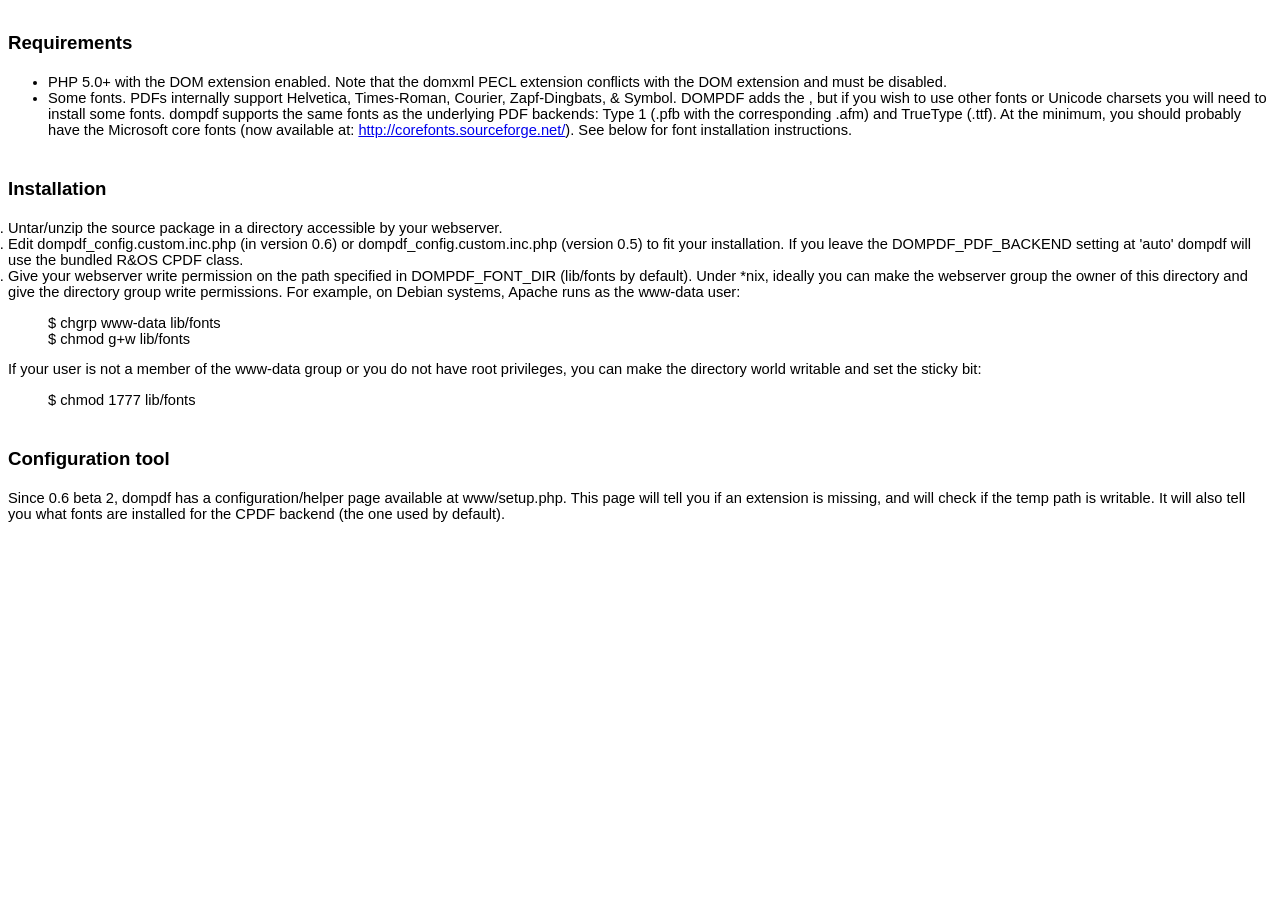
<file: library/dompdf/readme.html>
<html>
<head>
<title>DOMPDF 0.6.0 beta 3 release notes</title>
<style type="text/css">
ol {
	margin:0;
	padding:0
}
p {
	margin:0
}
.c5 {
	list-style-type:disc;
	margin:0;
	padding:0
}
.c12 {
	background-color:#ffffff;
}
.c7 {
	color:#1155cc;
	text-decoration:underline
}
.c1 {
	color:#000099;
	text-decoration:underline
}
.c8 {
	font-size:12pt;
	font-weight:bold
}
.c3 {
	font-size:14pt;
	font-weight:bold
}
.c6 {
	color:inherit;
	text-decoration:inherit
}
.c2 {
	padding-left:0pt;
	margin-left:36pt
}
.c10 {
	font-size:18pt
}
.c9 {
	color:#ff0000
}
.c11 {
	font-weight:bold
}
.c4 {
	height:11pt
}
.c0 {
	direction:ltr
}
.title {
	padding-top:24pt;
	line-height:1.15;
	text-align:left;
	color:#000000;
	font-size:36pt;
	font-family:Arial;
	font-weight:bold;
	padding-bottom:6pt
}
.subtitle {
	padding-top:18pt;
	line-height:1.15;
	text-align:left;
	color:#666666;
	font-style:italic;
	font-size:24pt;
	font-family:Georgia;
	padding-bottom:4pt
}
body {
	color:#000000;
	font-size:11pt;
	font-family:Arial
}
h1 {
	padding-top:18pt;
	line-height:1.15;
	text-align:left;
	color:#000000;
	font-size:18pt;
	font-family:Arial;
	font-weight:bold;
	padding-bottom:4pt
}
h2 {
	padding-top:18pt;
	line-height:1.15;
	text-align:left;
	color:#000000;
	font-size:14pt;
	font-family:Arial;
	font-weight:bold;
	padding-bottom:4pt
}
h3 {
	padding-top:14pt;
	line-height:1.15;
	text-align:left;
	color:#000000;
	font-size:14pt;
	font-family:Arial;
	font-weight:bold;
	padding-bottom:4pt
}
h4 {
	padding-top:12pt;
	line-height:1.15;
	text-align:left;
	color:#000000;
	font-size:12pt;
	font-family:Arial;
	font-weight:bold;
	padding-bottom:2pt
}
h5 {
	padding-top:11pt;
	line-height:1.15;
	text-align:left;
	color:#666666;
	font-size:10pt;
	font-family:Arial;
	font-weight:bold;
	padding-bottom:2pt
}
h6 {
	padding-top:10pt;
	line-height:1.15;
	text-align:left;
	color:#666666;
	font-style:italic;
	font-size:10pt;
	font-family:Arial;
	padding-bottom:2pt
}
</style>
</head>
<body class="c12">
<h2>Requirements</h2>
<ul>
	<li>PHP 5.0+ with the DOM extension enabled.   Note that the domxml PECL extension conflicts with the DOM extension and   must be disabled. </li>
	<li>Some fonts. PDFs internally support   Helvetica, Times-Roman, Courier, Zapf-Dingbats, &amp; Symbol. DOMPDF adds the , but if you wish to   use other fonts or Unicode charsets you will need to install some fonts.   dompdf supports the same fonts as the underlying PDF backends: Type 1   (.pfb with the corresponding .afm) and TrueType (.ttf). At the minimum,   you should probably have the Microsoft core fonts (now available at: <a href="http://corefonts.sourceforge.net/" rel="nofollow">http://corefonts.sourceforge.net/</a>). See below for font installation instructions.</li>
</ul>
<h2><a name="Installation"></a>Installation</h2>
<ol>
	<li>Untar/unzip the source package in a directory accessible by your webserver. </li>
	<li>Edit dompdf_config.custom.inc.php (in version 0.6) or dompdf_config.custom.inc.php   (version 0.5) to fit your installation. If you leave the   DOMPDF_PDF_BACKEND setting at 'auto' dompdf will use the bundled   R&amp;OS CPDF class. </li>
	<li>Give your webserver write permission on the path specified in DOMPDF_FONT_DIR (lib/fonts by default). Under *nix,   ideally you can make the webserver group the owner of this directory   and give the directory group write permissions. For example, on Debian   systems, Apache runs as the www-data user: </li>
</ol>
<blockquote>$ chgrp www-data lib/fonts<br>
	$ chmod g+w lib/fonts </blockquote>
<p>If your user is not a member of the www-data group or   you do not have root privileges, you can make the directory world   writable and set the sticky bit: </p>
<blockquote> $ chmod 1777 lib/fonts </blockquote>
<h2><a name="Configuration_tool"></a>Configuration tool</h2>
<p>Since 0.6 beta 2, dompdf has a configuration/helper page available at www/setup.php.   This page will tell you if an extension is missing, and will check if   the temp path is writable. It will also tell you what fonts are   installed for the CPDF backend (the one used by default). </p>
</body>
</html>
</file>
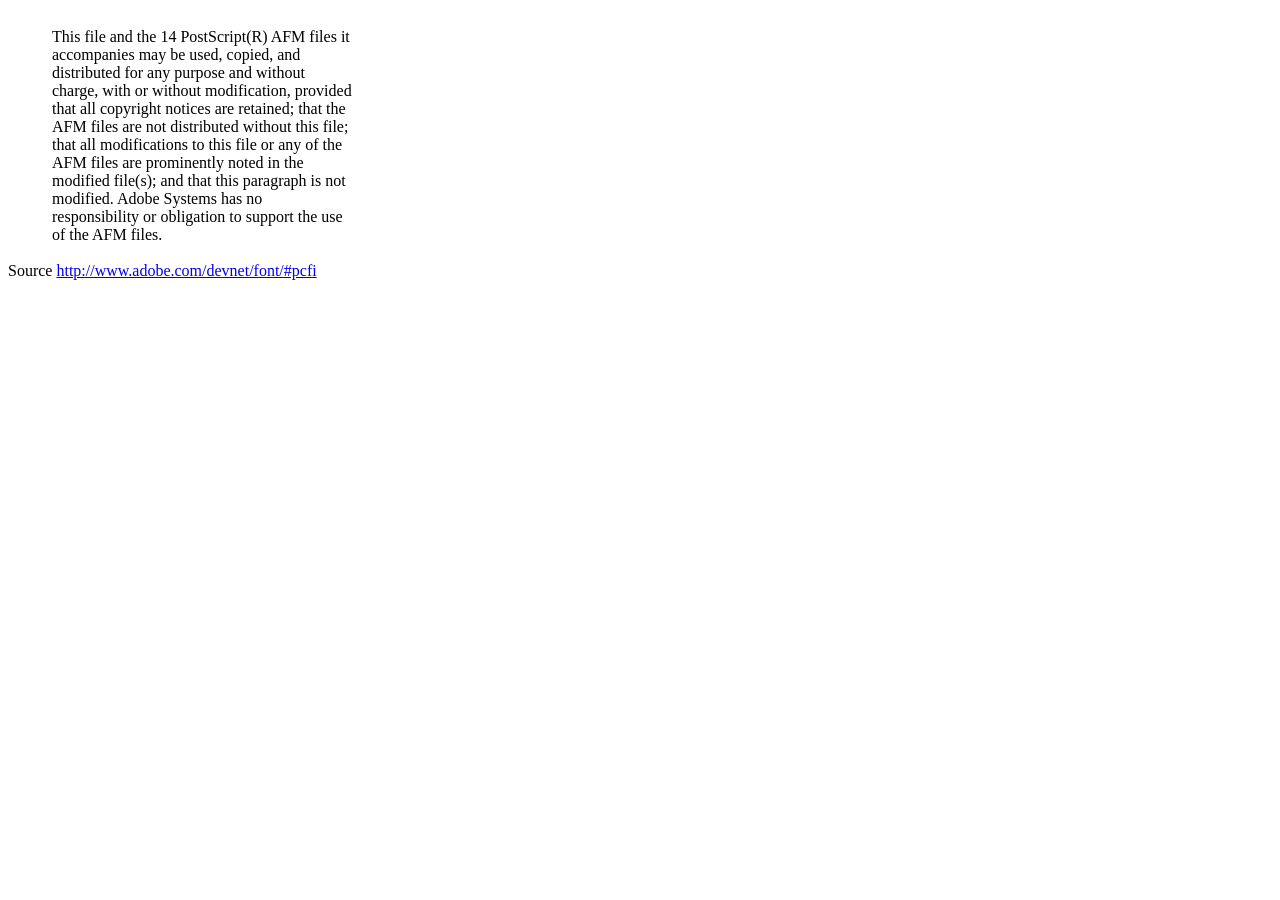
<file: library/dompdf/lib/fonts/mustRead.html>
<html>
	<head>
		<meta http-equiv="content-type" content="text/html;charset=iso-8859-1">
		<meta name="generator" content="Adobe GoLive 4">
		<title>Core 14 AFM Files - ReadMe</title>
	</head>
	<body bgcolor="white">
		<font color="white">or</font>
		<table border="0" cellpadding="0" cellspacing="2">
			<tr>
				<td width="40"></td>
				<td width="300">This file and the 14 PostScript(R) AFM files it accompanies may be used, copied, and distributed for any purpose and without charge, with or without modification, provided that all copyright notices are retained; that the AFM files are not distributed without this file; that all modifications to this file or any of the AFM files are prominently noted in the modified file(s); and that this paragraph is not modified. Adobe Systems has no responsibility or obligation to support the use of the AFM files. <font color="white">Col</font></td>
			</tr>
		</table>
		<p>Source <a href="http://www.adobe.com/devnet/font/#pcfi">http://www.adobe.com/devnet/font/#pcfi</a></p>
</body>
</html>
</file>
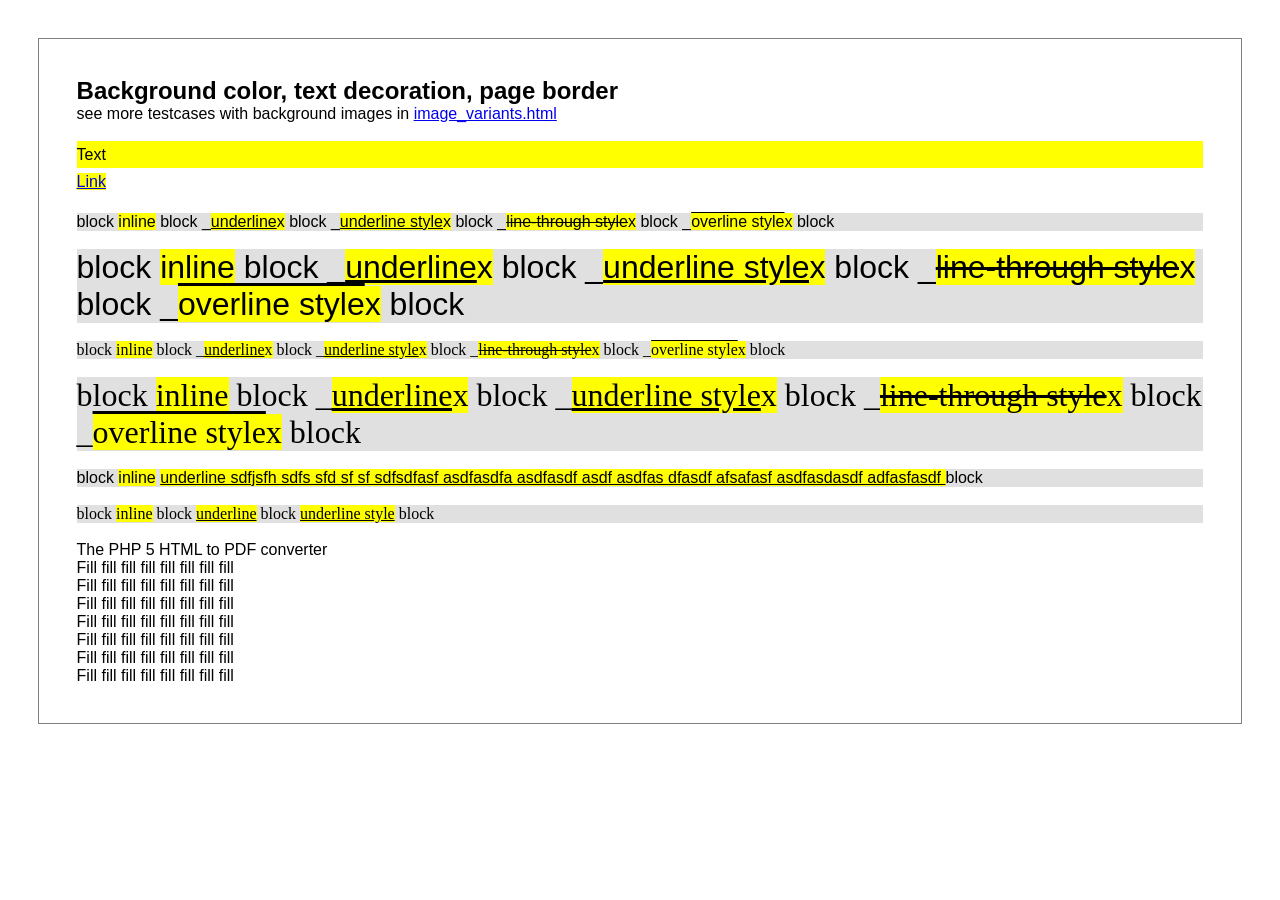
<file: library/dompdf/www/test/backgroundcolor_fontdecoration_pageborder.html>
<!DOCTYPE HTML PUBLIC "-//W3C//DTD HTML 4.01 Transitional//EN" "http://www.w3.org/TR/html4/loose.dtd">
<html>
<head>
<meta http-equiv="Content-Type" content="text/html; charset=iso-8859-15">
<style>
* { padding: 0; margin: 0; }

body {
  /*color: #7d7a7a;*/
  /*font-family: 'trebuchet ms', verdana, sans-serif;*/
  font-family: sans-serif;
}

div.page {
  margin:10mm;
  padding:10mm;
  border:0.5pt solid gray;
}
div.bgcolor {
  background-color:#e0e0e0;
  line-height:170%;
}
</style>
</head>

<body>
<div class="page">
<h2><a name="bgimages">Background color, text decoration, page border</a></h2>
<p>see more testcases with background images in <a href="image_variants.html">image_variants.html</a></p>

<div class="bgcolor">
</div>

<p>&nbsp;<p>

<p style="background:yellow; line-height:170%;">Text</p>
<p><a href="bgimages" style="background:yellow; line-height:170%;">Link</a></p>

<p>&nbsp;<p>

<div style="background-color:#e0e0e0;">
block
<span style="background-color:yellow;">inline</span>
block
_<u  style="background-color:yellow;">underline</u><span style="background-color:yellow;">x</span>
block
_<span style="background-color:yellow;text-decoration:underline;">underline style</span><span style="background-color:yellow;">x</span>
block
_<span style="background-color:yellow;text-decoration:line-through;">line-through style</span><span style="background-color:yellow;">x</span>
block
_<span style="background-color:yellow;text-decoration:overline;">overline style</span><span style="background-color:yellow;">x</span>
block
</div>

<p>&nbsp;<p>

<div style="font-size:200%; background-color:#e0e0e0;">
block
<span style="background-color:yellow;">inline</span>
block
_<u  style="background-color:yellow;">underline</u><span style="background-color:yellow;">x</span>
block
_<span style="background-color:yellow;text-decoration:underline;">underline style</span><span style="background-color:yellow;">x</span>
block
_<span style="background-color:yellow;text-decoration:line-through;">line-through style</span><span style="background-color:yellow;">x</span>
block
_<span style="background-color:yellow;text-decoration:overline;">overline style</span><span style="background-color:yellow;">x</span>
block
</div>

<p>&nbsp;<p>

<div style="font-family:times; background-color:#e0e0e0;">
block
<span style="background-color:yellow;">inline</span>
block
_<u  style="background-color:yellow;">underline</u><span style="background-color:yellow;">x</span> 
block
_<span style="background-color:yellow;text-decoration:underline;">underline style</span><span style="background-color:yellow;">x</span>
block
_<span style="background-color:yellow;text-decoration:line-through;">line-through style</span><span style="background-color:yellow;">x</span>
block
_<span style="background-color:yellow;text-decoration:overline;">overline style</span><span style="background-color:yellow;">x</span>
block
</div>

<p>&nbsp;<p>

<div style="font-family:times; font-size:200%; background-color:#e0e0e0;">
block
<span style="background-color:yellow;">inline</span>
block
_<u  style="background-color:yellow;">underline</u><span style="background-color:yellow;">x</span>
block
_<span style="background-color:yellow;text-decoration:underline;">underline style</span><span style="background-color:yellow;">x</span>
block
_<span style="background-color:yellow;text-decoration:line-through;">line-through style</span><span style="background-color:yellow;">x</span>
block
_<span style="background-color:yellow;text-decoration:overline;">overline style</span><span style="background-color:yellow;">x</span>
block
</div>
<p>&nbsp;<p>

<div style="background-color:#e0e0e0;">
block
<span style="background-color:yellow;">inline</span>
<span style="background-color:yellow;text-decoration:underline;">
underline sdfjsfh sdfs sfd sf sf sdfsdfasf asdfasdfa asdfasdf asdf asdfas dfasdf afsafasf asdfasdasdf adfasfasdf
</span>
block
</div>

<p>&nbsp;<p>

<div style="background-color:#e0e0e0;font-family:serif;">
block
<span style="background-color:yellow;">inline</span>
block
<u  style="background-color:yellow;">underline</u>
block
<span style="background-color:yellow;text-decoration:underline;">underline style</span>
block
</div>

<p>&nbsp;<p>

<p>
<span>The PHP 5 HTML to PDF converter</span>
</p>

<p>Fill fill fill fill fill fill fill fill</p>
<p>Fill fill fill fill fill fill fill fill</p>
<p>Fill fill fill fill fill fill fill fill</p>
<p>Fill fill fill fill fill fill fill fill</p>
<p>Fill fill fill fill fill fill fill fill</p>
<p>Fill fill fill fill fill fill fill fill</p>
<p>Fill fill fill fill fill fill fill fill</p>
<div>
</body> </html>
</file>
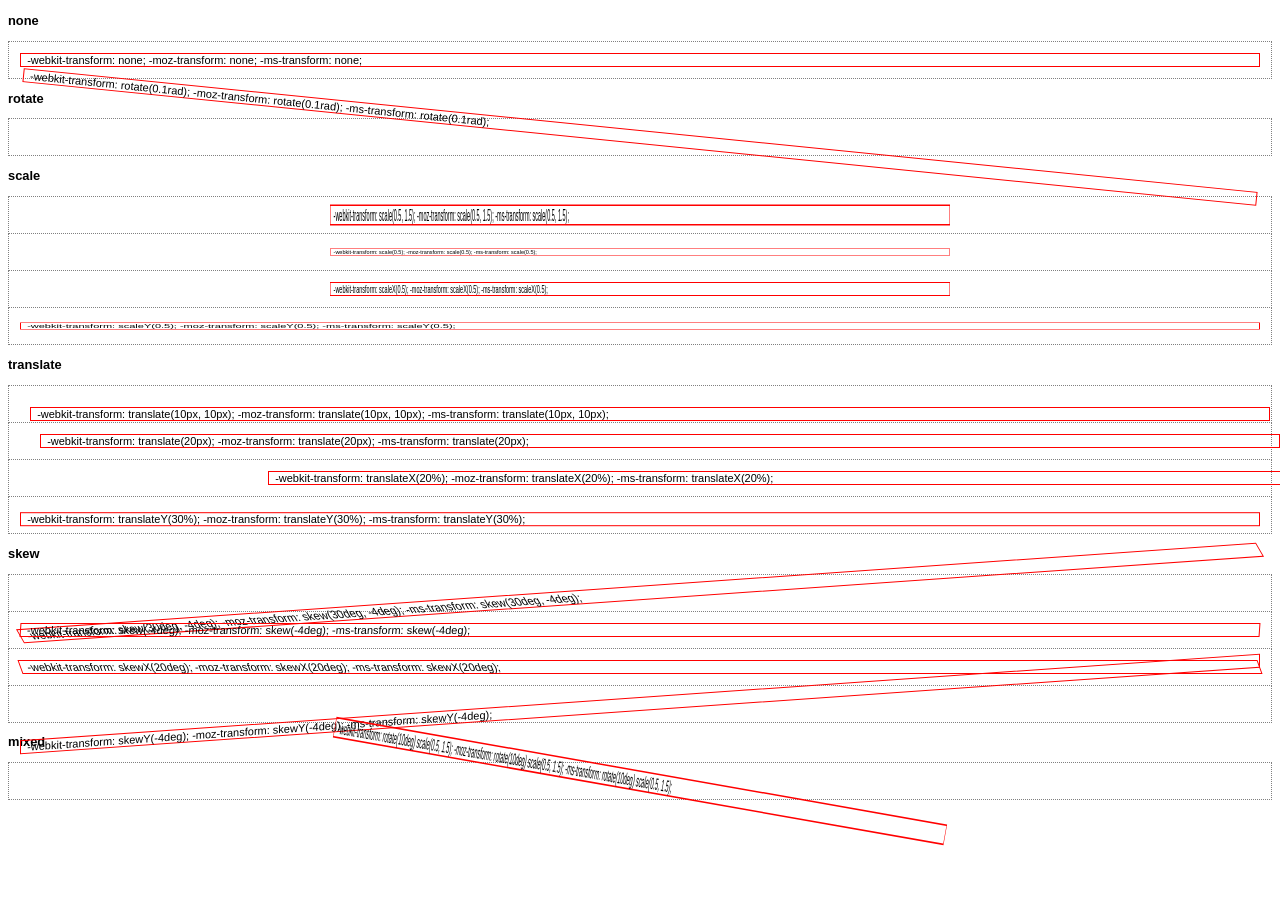
<file: library/dompdf/www/test/css_2d_transforms.html>
<!DOCTYPE html PUBLIC "-//W3C//DTD XHTML 1.0 Strict//EN"
 "http://www.w3.org/TR/xhtml1/DTD/xhtml1-strict.dtd">
<html xmlns="http://www.w3.org/1999/xhtml" xml:lang="en" lang="en"><head>
<title></title>


<style>
  body {
    font-family: sans-serif;
    font-size: 11px;
  }
  div.transformed {
    border: 1px solid red;
    -webkit-transform-origin: 50% 50%;
    -moz-transform-origin: 50% 50%;
    -ms-transform-origin: 50% 50%;
  }
  div.transformed:after {
    content: attr(style);
  }
  
  div.grid {
    border: 1px dotted grey;
    margin: 0;
    padding: 1em;
    margin-bottom: -1px;
  }
</style>

<!--[if IE]>
<script type="text/javascript" src="../cssSandpaper/js/EventHelpers.js"></script>
<script type="text/javascript" src="../cssSandpaper/js/cssQuery-p.js"></script>
<script type="text/javascript" src="../cssSandpaper/js/jcoglan.com/sylvester.js"></script>
<script type="text/javascript" src="../cssSandpaper/js/cssSandpaper.js"></script>

<script type="text/javascript">
  if (!document.documentMode || document.documentMode < 9)
  
  window.onload = function(){
    var nodes = document.querySelectorAll("*[style]");
    
    for (var i = 0; i < nodes.length; i++) {
      var style = nodes[i].getAttribute("style");
      var trans = /-ms-transform\s*:\s*([^;]+)/i.exec(style);
      
      try {
        if (trans && trans[1] !== "none") {
          cssSandpaper.setTransform(nodes[i], trans[1]);
        }
      } catch(e) {}
    }
  }
</script>
<![endif]-->

</head>
<body>

<h3>none</h3>
<div class="grid"><div class="transformed" style="-webkit-transform: none; -moz-transform: none; -ms-transform: none;">&nbsp; </div></div>

<h3>rotate</h3>
<div class="grid"><div class="transformed" style="-webkit-transform: rotate(0.1rad); -moz-transform: rotate(0.1rad); -ms-transform: rotate(0.1rad);">&nbsp; </div></div>

<h3>scale</h3>
<div class="grid"><div class="transformed" style="-webkit-transform: scale(0.5, 1.5); -moz-transform: scale(0.5, 1.5); -ms-transform: scale(0.5, 1.5);">&nbsp; </div></div>
<div class="grid"><div class="transformed" style="-webkit-transform: scale(0.5); -moz-transform: scale(0.5); -ms-transform: scale(0.5);">&nbsp; </div></div>
<div class="grid"><div class="transformed" style="-webkit-transform: scaleX(0.5); -moz-transform: scaleX(0.5); -ms-transform: scaleX(0.5);">&nbsp; </div></div>
<div class="grid"><div class="transformed" style="-webkit-transform: scaleY(0.5); -moz-transform: scaleY(0.5); -ms-transform: scaleY(0.5);">&nbsp; </div></div>

<h3>translate</h3>
<div class="grid"><div class="transformed" style="-webkit-transform: translate(10px, 10px); -moz-transform: translate(10px, 10px); -ms-transform: translate(10px, 10px);">&nbsp; </div></div>
<div class="grid"><div class="transformed" style="-webkit-transform: translate(20px); -moz-transform: translate(20px); -ms-transform: translate(20px);">&nbsp; </div></div>
<div class="grid"><div class="transformed" style="-webkit-transform: translateX(20%); -moz-transform: translateX(20%); -ms-transform: translateX(20%);">&nbsp; </div></div>
<div class="grid"><div class="transformed" style="-webkit-transform: translateY(30%); -moz-transform: translateY(30%); -ms-transform: translateY(30%);">&nbsp; </div></div>

<h3>skew</h3>
<div class="grid"><div class="transformed" style="-webkit-transform: skew(30deg, -4deg); -moz-transform: skew(30deg, -4deg); -ms-transform: skew(30deg, -4deg);">&nbsp; </div></div>
<div class="grid"><div class="transformed" style="-webkit-transform: skew(-4deg); -moz-transform: skew(-4deg); -ms-transform: skew(-4deg);">&nbsp; </div></div>
<div class="grid"><div class="transformed" style="-webkit-transform: skewX(20deg); -moz-transform: skewX(20deg); -ms-transform: skewX(20deg);">&nbsp; </div></div>
<div class="grid"><div class="transformed" style="-webkit-transform: skewY(-4deg); -moz-transform: skewY(-4deg); -ms-transform: skewY(-4deg);">&nbsp; </div></div>

<h3>mixed</h3>
<div class="grid"><div class="transformed" style="-webkit-transform: rotate(10deg) scale(0.5, 1.5); -moz-transform: rotate(10deg) scale(0.5, 1.5); -ms-transform: rotate(10deg) scale(0.5, 1.5);">&nbsp; </div></div>

</body>
</html>
</file>
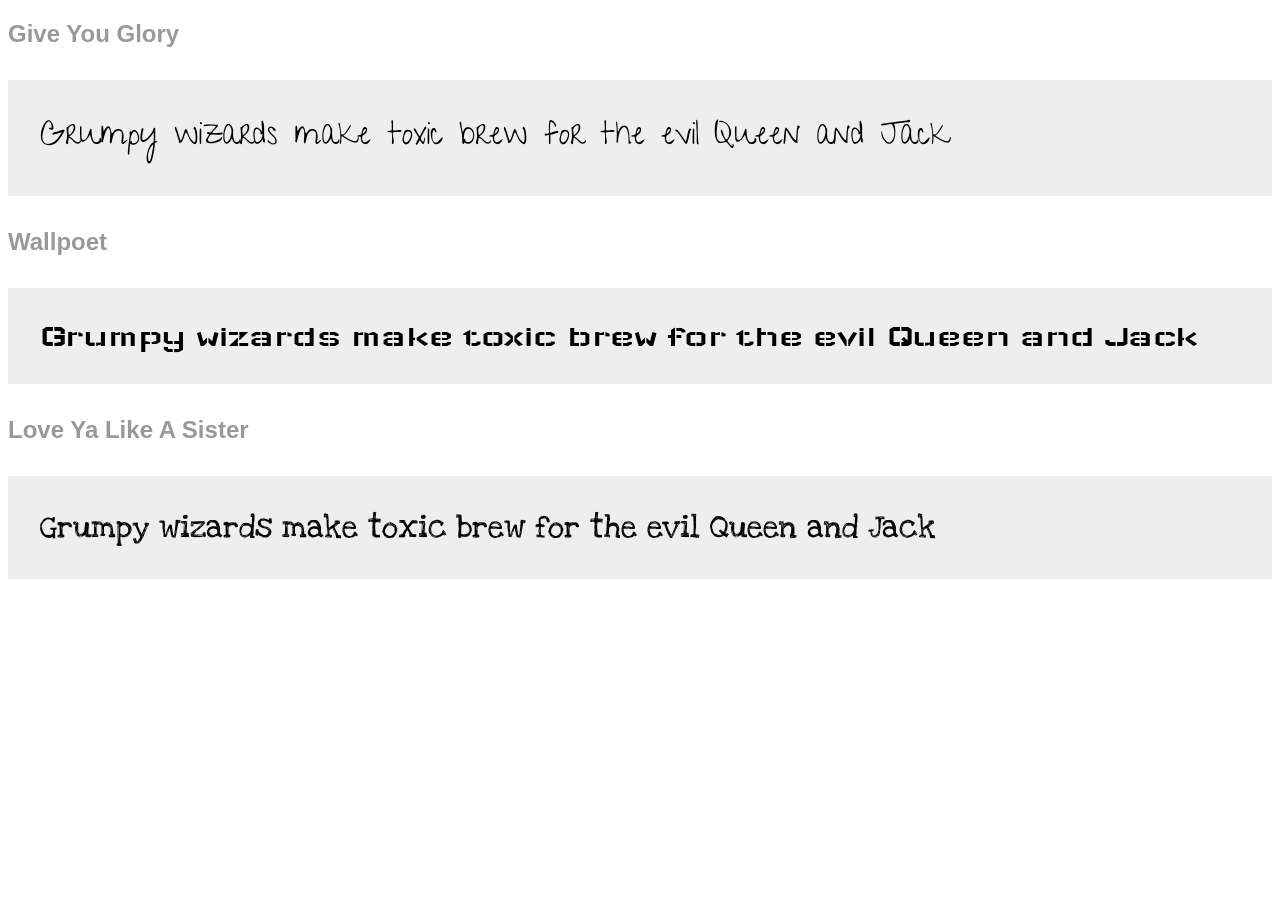
<file: library/dompdf/www/test/css_at_font_face.html>
<!DOCTYPE HTML PUBLIC "-//W3C//DTD HTML 4.01 Transitional//EN" "http://www.w3.org/TR/html4/loose.dtd">
<html>
<head>
<meta http-equiv="Content-Type" content="text/html; charset=iso-8859-15">
<link href='http://fonts.googleapis.com/css?family=Give+You+Glory&v2' rel='stylesheet' type='text/css'>
<link href='http://fonts.googleapis.com/css?family=Wallpoet&v2' rel='stylesheet' type='text/css'>
<link href='http://fonts.googleapis.com/css?family=Love+Ya+Like+A+Sister&v2' rel='stylesheet' type='text/css'>
<style type="text/css">
	body {
		font-family: sans-serif;
	}
	p {
		font-size: 2em;
		background: #eee;
		padding: 1em;
	}
	
	h2 {
		color: #999;
	}
</style>
</head>
<body>

<h2>Give You Glory</h2>
<p style="font-family: 'Give You Glory', sans-serif;">
  Grumpy wizards make toxic brew for the evil Queen and Jack
</p>

<h2>Wallpoet</h2>
<p style="font-family: 'Wallpoet', sans-serif;">
  Grumpy wizards make toxic brew for the evil Queen and Jack
</p>

<h2>Love Ya Like A Sister</h2>
<p style="font-family: 'Love Ya Like A Sister', sans-serif;">
  Grumpy wizards make toxic brew for the evil Queen and Jack
</p>

</body>
</html>
</file>
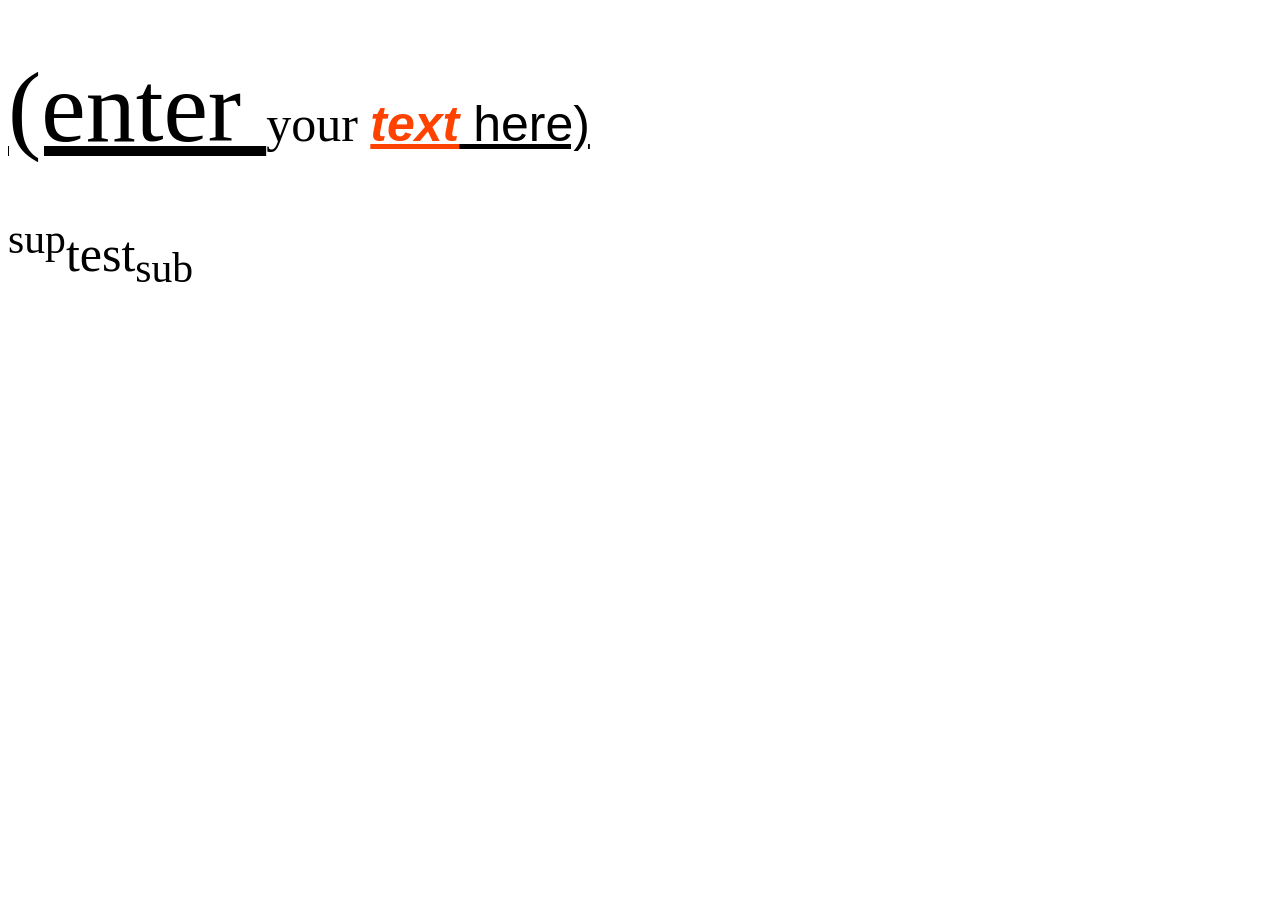
<file: library/dompdf/www/test/css_baseline.html>
<!DOCTYPE html PUBLIC "-//W3C//DTD XHTML 1.0 Strict//EN"
 "http://www.w3.org/TR/xhtml1/DTD/xhtml1-strict.dtd">
<html xmlns="http://www.w3.org/1999/xhtml" xml:lang="en" lang="en"><head>
<title></title>

<style type="text/css">
body {
  /*text-decoration: underline;*/
  font-size: 50px;
}

#one span {
	vertical-align: baseline;
}

#two span {
  vertical-align: top;
	color: green;
  text-decoration: underline;
}

span.first {
	font-size: 2em;
  text-decoration: underline;
}

span.second {
	font-family: sans-serif;
	font-weight: bold; 
	color: rgb(255, 66, 0);
  font-style: italic;
  text-decoration: underline;
}

span.third {
	font-family: sans-serif;
	font-size: 1em;
  text-decoration: underline;
}
</style>
</head>
<body>

<p id="one">
<span class="first">(enter </span><span >your </span><span class="second">text</span><span class="third"> here)</span>
</p>

<p id="two">
<sup>sup</sup>test<sub>sub</sub>
</p>

</body>
</html>
</file>
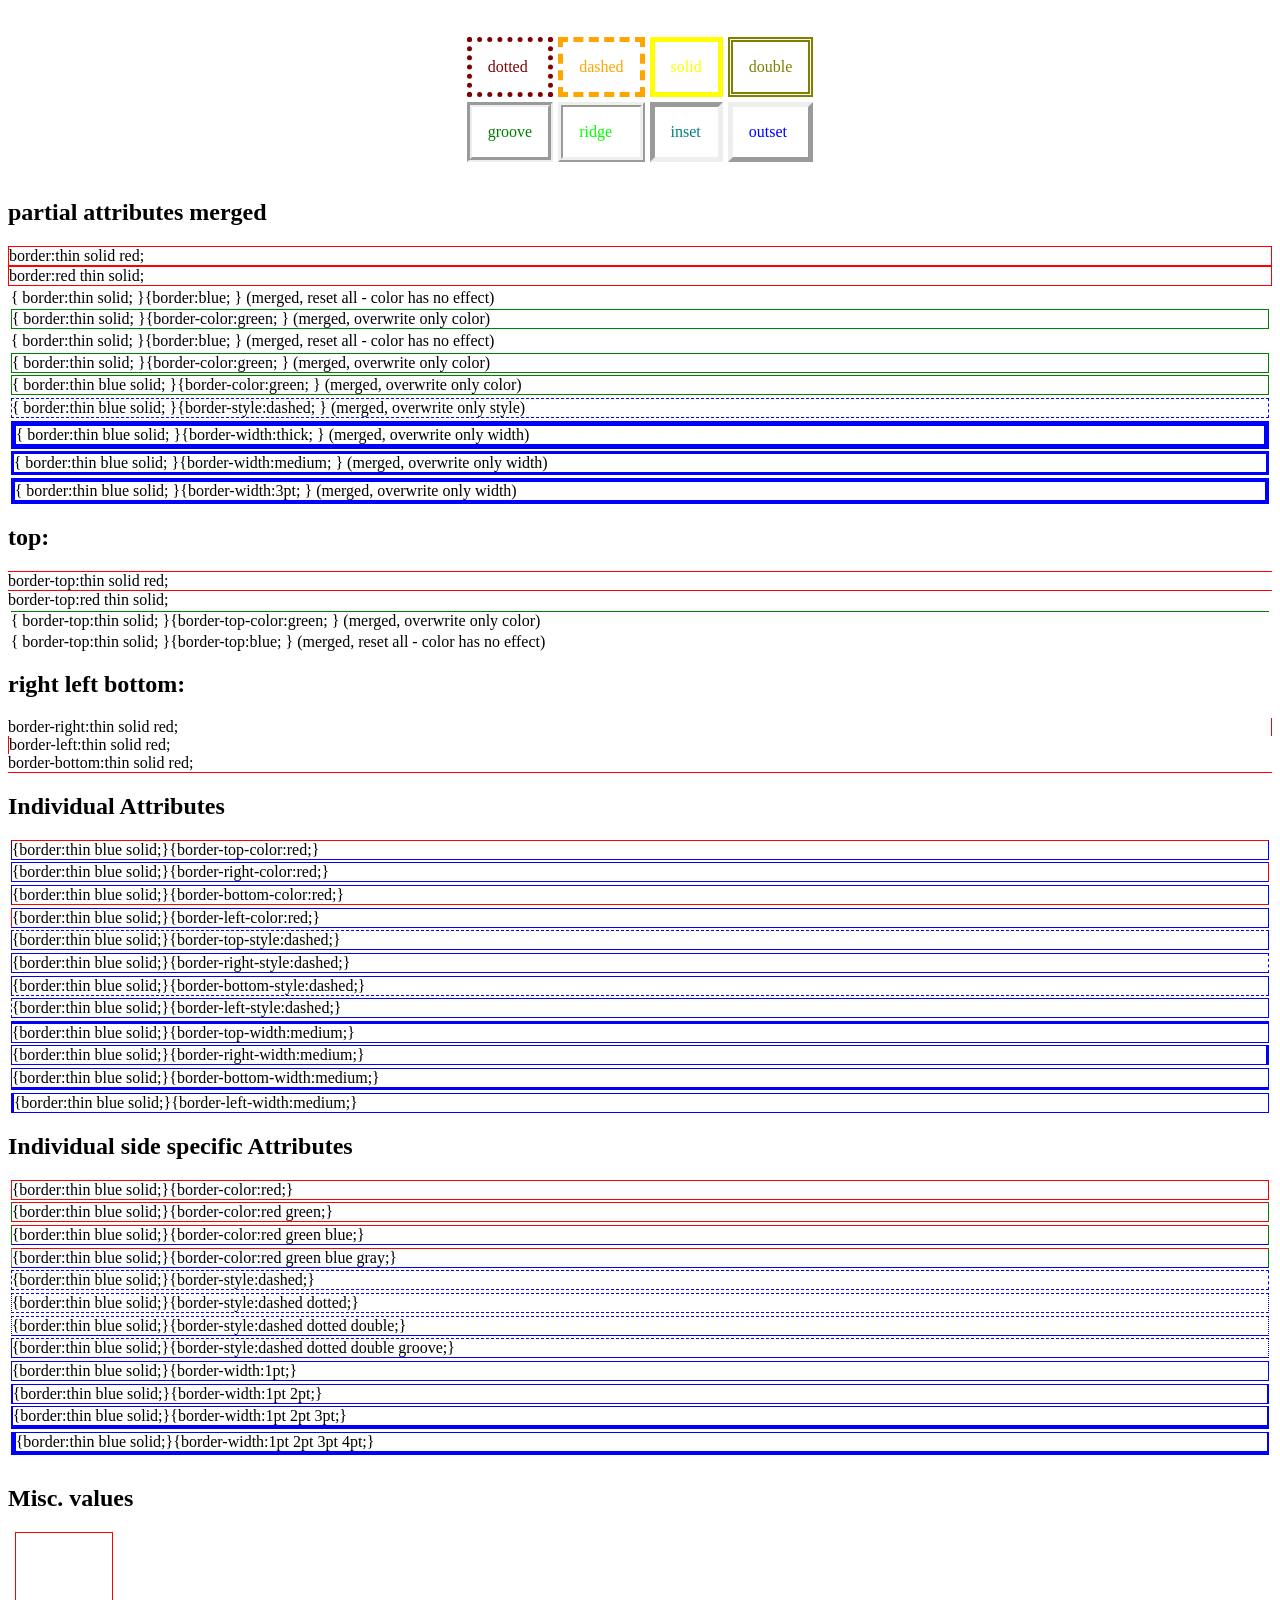
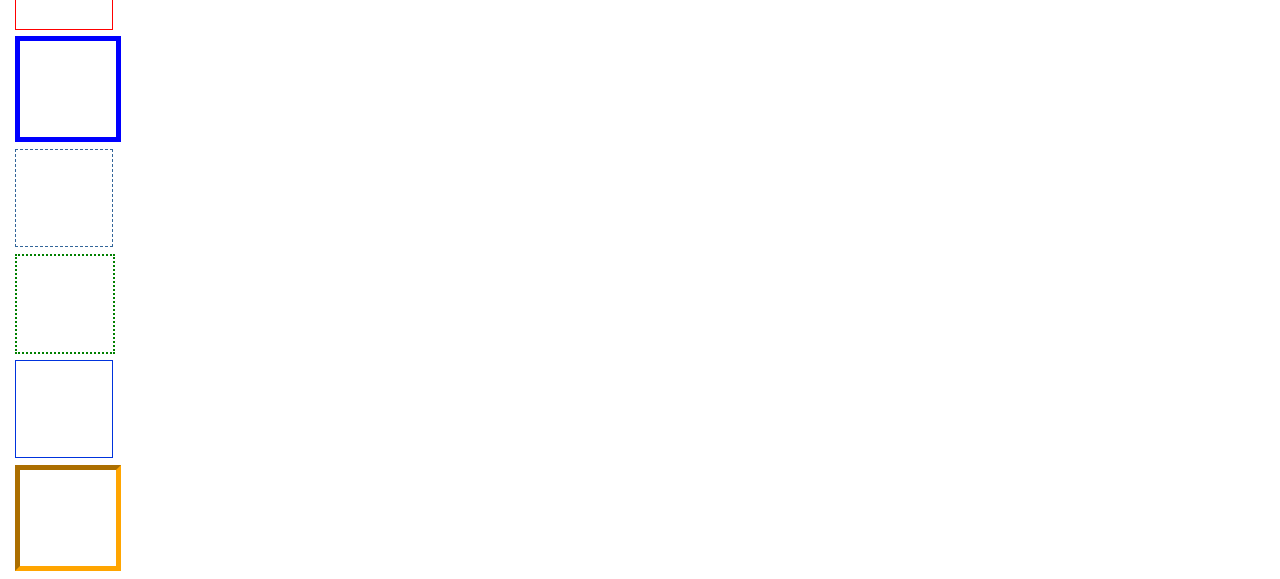
<file: library/dompdf/www/test/css_border.html>
<!DOCTYPE HTML PUBLIC "-//W3C//DTD HTML 4.01 Transitional//EN" "http://www.w3.org/TR/html4/loose.dtd">
<html>
<head>
<meta http-equiv="Content-Type" content="text/html; charset=iso-8859-15">
<style>
table {
  border-spacing: 5px;
  margin: 2em auto;
}
td {
  border-width: 5px;
  padding: 1em;
}

td.dotted { border-style: dotted; color: maroon;}
td.dashed { border-style: dashed; color: orange; }
td.solid  { border-style: solid; color: yellow; }
td.double { border-style: double; color: olive; }
td.groove { border-style: groove; color: green; }
td.ridge  { border-style: ridge; color: lime; }
td.inset  { border-style: inset; color: teal; }
td.outset { border-style: outset; color: blue; }

div.full { border:thin blue solid; margin:2pt;}

div.partialthinsolid,
div.partial1,
div.partial2 { border:thin solid; margin:2pt;}

div.partial1 { border-color:green; }
div.partial2 { border:blue;}

div.partial3 { border-style:dashed; }
div.partial4 { border-width:thick; }
div.partial5 { border-width:medium; }
div.partial6 { border-width:3pt; }

div.partial1top,
div.partial2top { border-top:thin solid; margin:2pt;}

div.partial1top {border-top-color:green; }
div.partial2top {border-top:blue;}

.d { width: 1in; height: 1in; margin: 5pt; }

.b1 {
  border: 1px solid red;
}

.b2 {
  border: solid thick blue;
}

.b3 {
  border: #369 thin dashed;
}

.b4 {
  border: dotted green 2px;
}

.b5 {
  border: 0.1em #0033DD solid;
}

.b6 {
  border: orange inset 4pt;
}

hr {
	page-break-after: always;
	visibility: hidden;
}

</style>
</head>

<body>
<table>
  <tr>
    <td class="dotted">dotted</td>
    <td class="dashed">dashed</td>
    <td class="solid">solid</td>
    <td class="double">double</td>
  </tr>
  <tr>
    <td class="groove">groove</td>
    <td class="ridge">ridge</td>
    <td class="inset">inset</td>
    <td class="outset">outset</td>
  </tr>
</table>

<h2>partial attributes merged</h2>

<div style="border:thin solid red;">border:thin solid red;</div>
<div style="border:red thin solid;">border:red thin solid;</div>
<div class="partialthinsolid partial2">{ border:thin solid; }{border:blue; } (merged, reset all - color has no effect)</div>
<div class="partialthinsolid partial1">{ border:thin solid; }{border-color:green; } (merged, overwrite only color)</div>
<div class="partial2">{ border:thin solid; }{border:blue; } (merged, reset all - color has no effect)</div>
<div class="partial1">{ border:thin solid; }{border-color:green; } (merged, overwrite only color)</div>
<div class="full partial1">{ border:thin blue solid; }{border-color:green; } (merged, overwrite only color)</div>
<div class="full partial3">{ border:thin blue solid; }{border-style:dashed; } (merged, overwrite only style)</div>
<div class="full partial4">{ border:thin blue solid; }{border-width:thick; } (merged, overwrite only width)</div>
<div class="full partial5">{ border:thin blue solid; }{border-width:medium; } (merged, overwrite only width)</div>
<div class="full partial6">{ border:thin blue solid; }{border-width:3pt; } (merged, overwrite only width)</div>

<h2>top:</h2>

<div style="border-top:thin solid red;">border-top:thin solid red;</div>
<div style="border-top:red thin solid;">border-top:red thin solid;</div>
<div class="partial1top">{ border-top:thin solid; }{border-top-color:green; } (merged, overwrite only color)</div>
<div class="partial2top">{ border-top:thin solid; }{border-top:blue; } (merged, reset all - color has no effect)</div>

<h2>right left bottom:</h2>

<div style="border-right:thin solid red;">border-right:thin solid red;</div>
<div style="border-left:thin solid red;">border-left:thin solid red;</div>
<div style="border-bottom:thin solid red;">border-bottom:thin solid red;</div>

<h2>Individual Attributes</h2>
<div class="full" style="border-top-color:red;">{border:thin blue solid;}{border-top-color:red;}</div>
<div class="full" style="border-right-color:red;">{border:thin blue solid;}{border-right-color:red;}</div>
<div class="full" style="border-bottom-color:red;">{border:thin blue solid;}{border-bottom-color:red;}</div>
<div class="full" style="border-left-color:red;">{border:thin blue solid;}{border-left-color:red;}</div>

<div class="full" style="border-top-style:dashed;">{border:thin blue solid;}{border-top-style:dashed;}</div>
<div class="full" style="border-right-style:dashed;">{border:thin blue solid;}{border-right-style:dashed;}</div>
<div class="full" style="border-bottom-style:dashed;">{border:thin blue solid;}{border-bottom-style:dashed;}</div>
<div class="full" style="border-left-style:dashed;">{border:thin blue solid;}{border-left-style:dashed;}</div>

<div class="full" style="border-top-width:medium;">{border:thin blue solid;}{border-top-width:medium;}</div>
<div class="full" style="border-right-width:medium;">{border:thin blue solid;}{border-right-width:medium;}</div>
<div class="full" style="border-bottom-width:medium;">{border:thin blue solid;}{border-bottom-width:medium;}</div>
<div class="full" style="border-left-width:medium;">{border:thin blue solid;}{border-left-width:medium;}</div>

<h2>Individual side specific Attributes</h2>

<div class="full" style="border-color:red;">{border:thin blue solid;}{border-color:red;}</div>
<div class="full" style="border-color:red green;">{border:thin blue solid;}{border-color:red green;}</div>
<div class="full" style="border-color:red green blue;">{border:thin blue solid;}{border-color:red green blue;}</div>
<div class="full" style="border-color:red green blue gray;">{border:thin blue solid;}{border-color:red green blue gray;}</div>

<div class="full" style="border-style:dashed;">{border:thin blue solid;}{border-style:dashed;}</div>
<div class="full" style="border-style:dashed dotted;">{border:thin blue solid;}{border-style:dashed dotted;}</div>
<div class="full" style="border-style:dashed dotted double;">{border:thin blue solid;}{border-style:dashed dotted double;}</div>
<div class="full" style="border-style:dashed dotted double groove;">{border:thin blue solid;}{border-style:dashed dotted double groove;}</div>

<div class="full" style="border-width:1pt;">{border:thin blue solid;}{border-width:1pt;}</div>
<div class="full" style="border-width:1pt 2pt;">{border:thin blue solid;}{border-width:1pt 2pt;}</div>
<div class="full" style="border-width:1pt 2pt 3pt;">{border:thin blue solid;}{border-width:1pt 2pt 3pt;}</div>
<div class="full" style="border-width:1pt 2pt 3pt 4pt;">{border:thin blue solid;}{border-width:1pt 2pt 3pt 4pt;}</div>

<hr />
<h2>Misc. values</h2>

<div class="d b1"> </div>
<div class="d b2"> </div>
<div class="d b3"> </div>
<div class="d b4"> </div>
<div class="d b5"> </div>
<div class="d b6"> </div>
</body> </html>
</file>
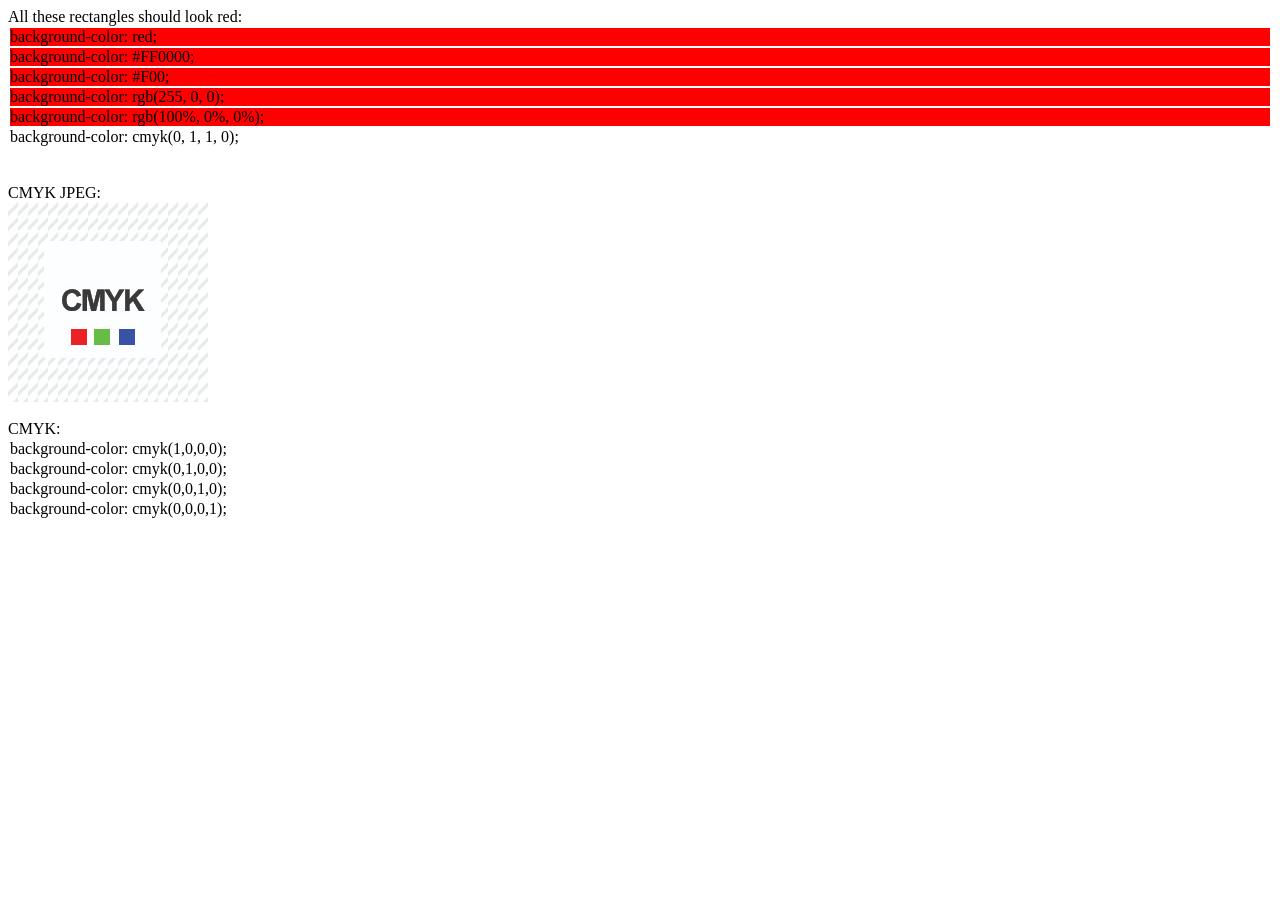
<file: library/dompdf/www/test/css_color_cmyk.html>
<!DOCTYPE HTML PUBLIC "-//W3C//DTD HTML 4.01 Transitional//EN" "http://www.w3.org/TR/html4/loose.dtd">
<html>
<head>
<meta http-equiv="Content-Type" content="text/html; charset=iso-8859-15">

<style type="text/css">
body {
  color: cmyk(0,0,0,1);
}
div {
  margin: 2px;
}
div:before {
  content: attr(style);
}
</style>

</head>

<body>
All these rectangles should look red:

<div style="background-color: red;"></div>

<div style="background-color: #FF0000;"></div>

<div style="background-color: #F00;"></div>

<div style="background-color: rgb(255, 0, 0);"></div>

<div style="background-color: rgb(100%, 0%, 0%);"></div>

<div style="background-color: cmyk(0, 1, 1, 0);"></div>
<br />
<br />

CMYK JPEG: <br />
<img src="images/cmyk_test2.jpg" />

<br /><br />
CMYK: 
<div style="background-color: cmyk(1,0,0,0);"></div>

<div style="background-color: cmyk(0,1,0,0);"></div>

<div style="background-color: cmyk(0,0,1,0);"></div>

<div style="background-color: cmyk(0,0,0,1);"></div>


</body> </html>
</file>
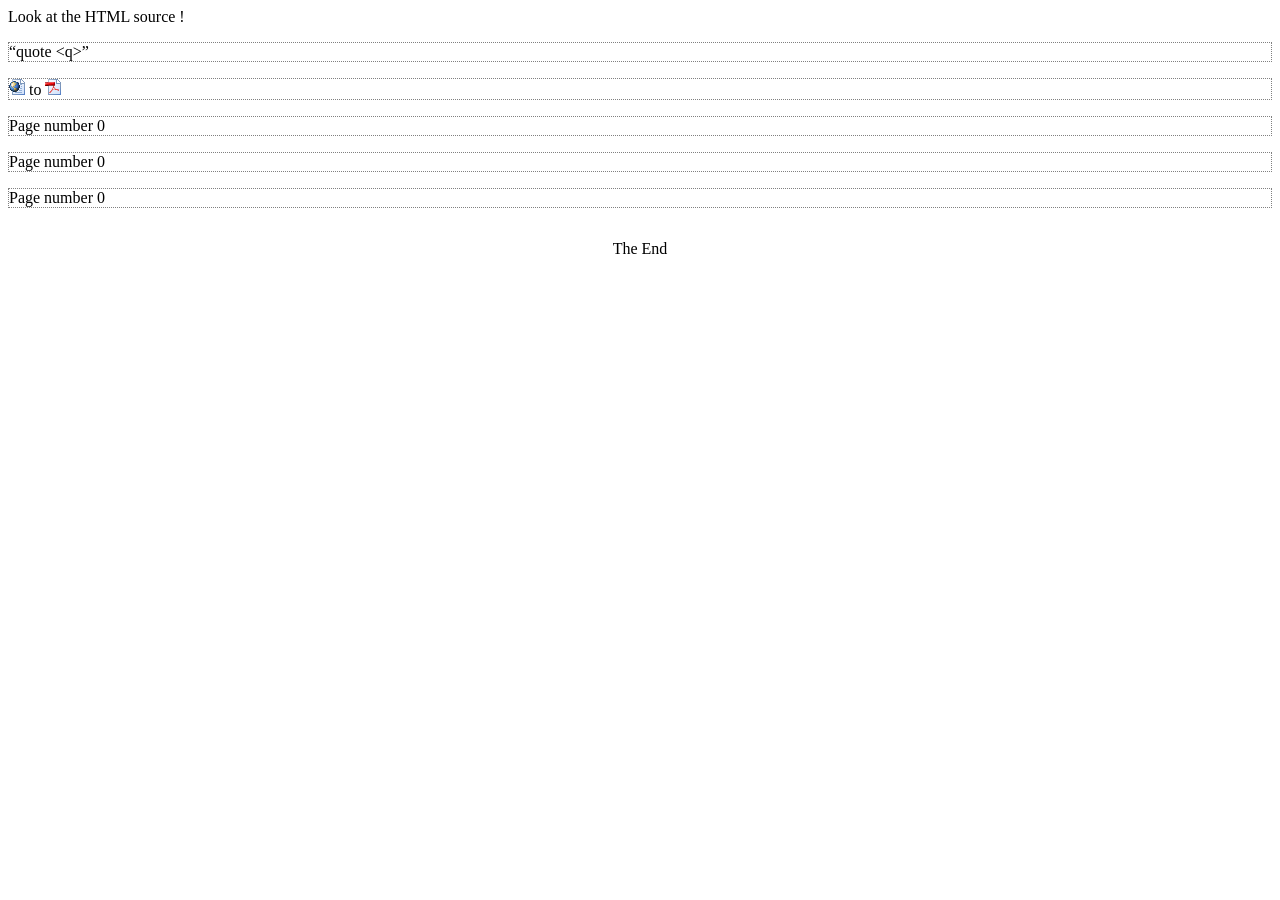
<file: library/dompdf/www/test/css_content.html>
<!DOCTYPE HTML PUBLIC "-//W3C//DTD HTML 4.01 Transitional//EN" "http://www.w3.org/TR/html4/loose.dtd">
<html>
<head>
<meta http-equiv="Content-Type" content="text/html; charset=iso-8859-15">
<style>

p {
  border: 1px dotted grey;
}

p.image:before  {
  content: url(images/html.png);
}
p.image:after  {
  content: url(images/pdf.png);
}

p.counter {
	page-break-after: always;
}
p.counter:before  {
  content: "Page number " counter(page, upper-roman);
}

body:after {
  content: "The End";
  display: block;
  margin-top: 2em;
  text-align: center;
}

</style>
</head>

<body>
  Look at the HTML source !
	
  <p><q>quote &lt;q&gt;</q></p>
  <p class="image"> to </p>
	
  <p class="counter"></p>
  <p class="counter"></p>
  <p class="counter"></p>

</body>

</html>
</file>
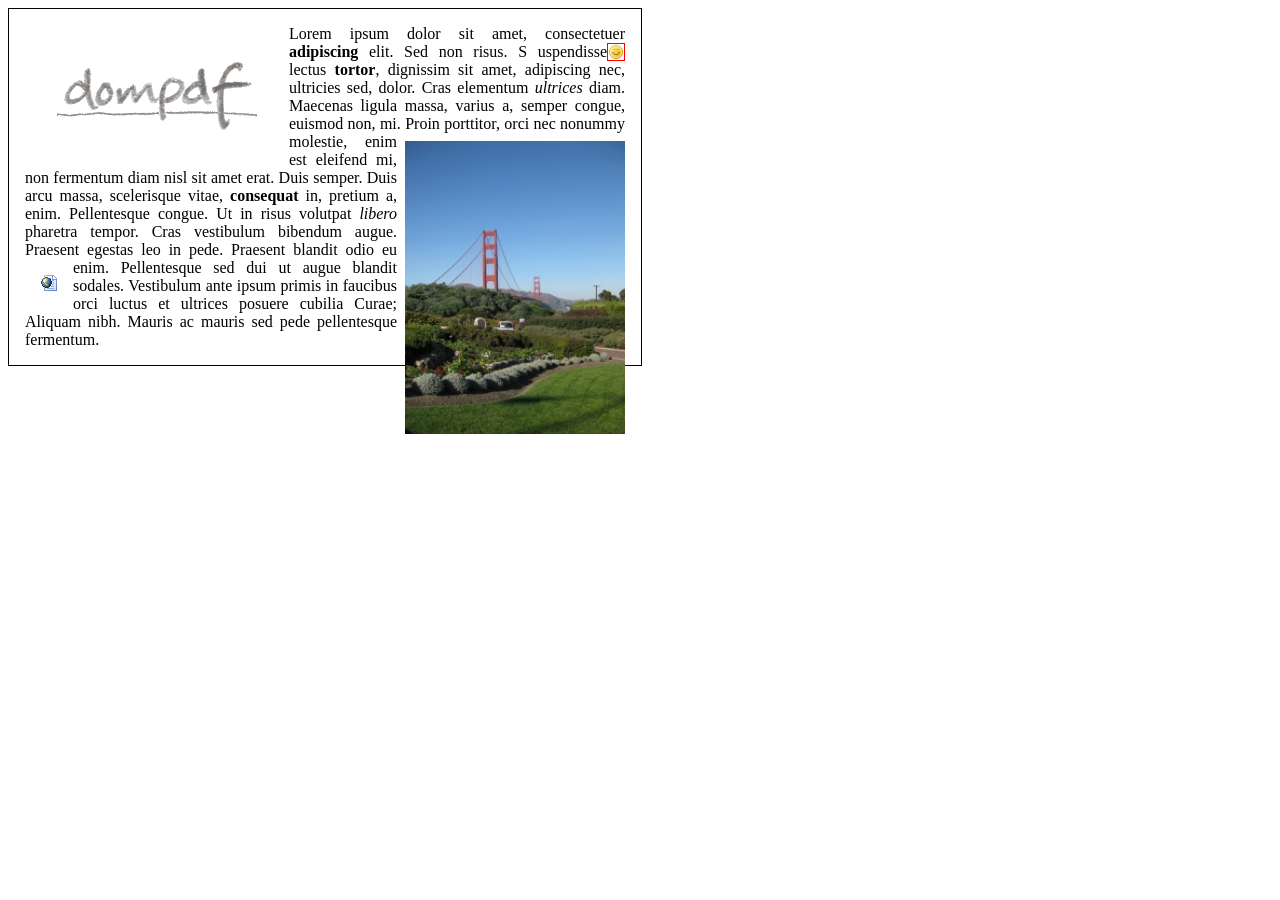
<file: library/dompdf/www/test/css_float.html>
<!DOCTYPE HTML PUBLIC "-//W3C//DTD HTML 4.01 Transitional//EN" "http://www.w3.org/TR/html4/loose.dtd">
<html>
<head>
<meta http-equiv="Content-Type" content="text/html; charset=iso-8859-15">
<style>
	
.left {
	float: left;
	border: 1px solid green;
}

.right {
  float: right;
  border: 1px solid blue;
}

.block {
  float: left;
  border: 1px solid red;
}
</style>
</head>

<body>

<div style="border: 1px solid black; width: 600px; padding: 1em; text-align: justify;">
  <img src="images/dompdf_simple.png" style="float: left; margin: 2em;" />
  Lorem ipsum dolor sit amet, consectetuer <strong>adipiscing</strong> elit. Sed non risus. S
  <img src="images/smiley.png" style="float: right; border: 1px solid red;" />uspendisse lectus <strong>tortor</strong>, dignissim sit amet, adipiscing nec, ultricies sed, dolor. 
	Cras elementum <em>ultrices</em> diam. Maecenas ligula massa, varius a, semper congue, euismod non, mi. 
	
  <img src="images/goldengate.jpg" style="float: right; margin-left: 0.5em; margin-top: 0.5em;" width="220" />
  Proin porttitor, orci nec nonummy molestie, enim est eleifend mi, non fermentum diam nisl sit amet erat. 
	Duis semper. Duis arcu massa, scelerisque vitae, <strong>consequat</strong> in, pretium a, enim. Pellentesque congue. 
	Ut in risus volutpat <em>libero</em> pharetra tempor. Cras vestibulum bibendum augue. 
	Praesent egestas leo in pede. Praesent blandit odio eu enim. 
  <img src="images/html.png" style="float: left; margin: 1em;" />Pellentesque sed dui ut augue blandit sodales. 
	Vestibulum ante ipsum primis in faucibus orci luctus et ultrices posuere cubilia Curae; Aliquam nibh. 
	Mauris ac mauris sed pede pellentesque fermentum. 
	
</div>
<!--
<div style="border: 1px solid black; height: 400px; width: 200px; padding: 1em;">
	<div class="left">left</div>
  <div class="right">rmmmmmmmmmmmmmmmm mmmmmmmmmmmmmmmght</div>
	before block
	<div class="block" style="height: 30px;">block</div>
	after block
  <div class="left" style="height: 30px;">left2</div>
	
	text
	
  <div class="left">left3</div>
  <div class="block">block2</div>
</div>
-->
</body> </html>
</file>
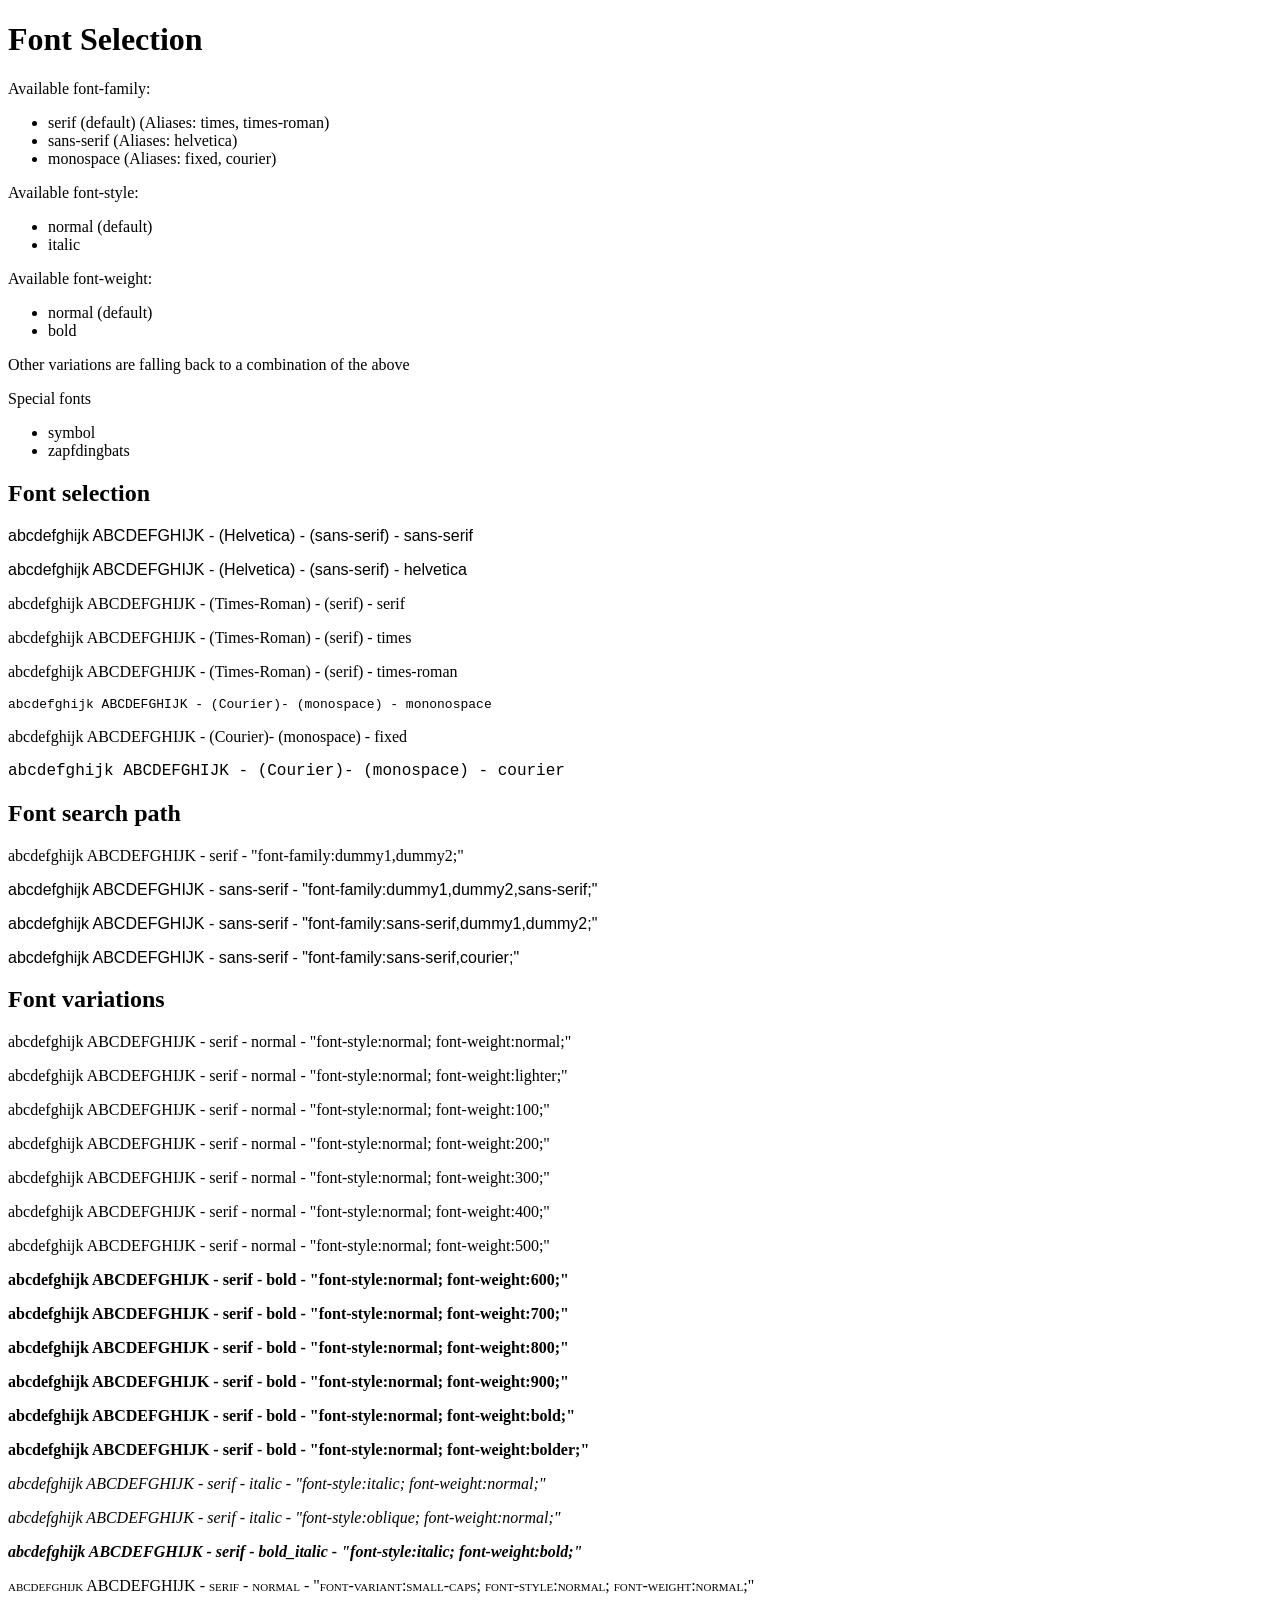
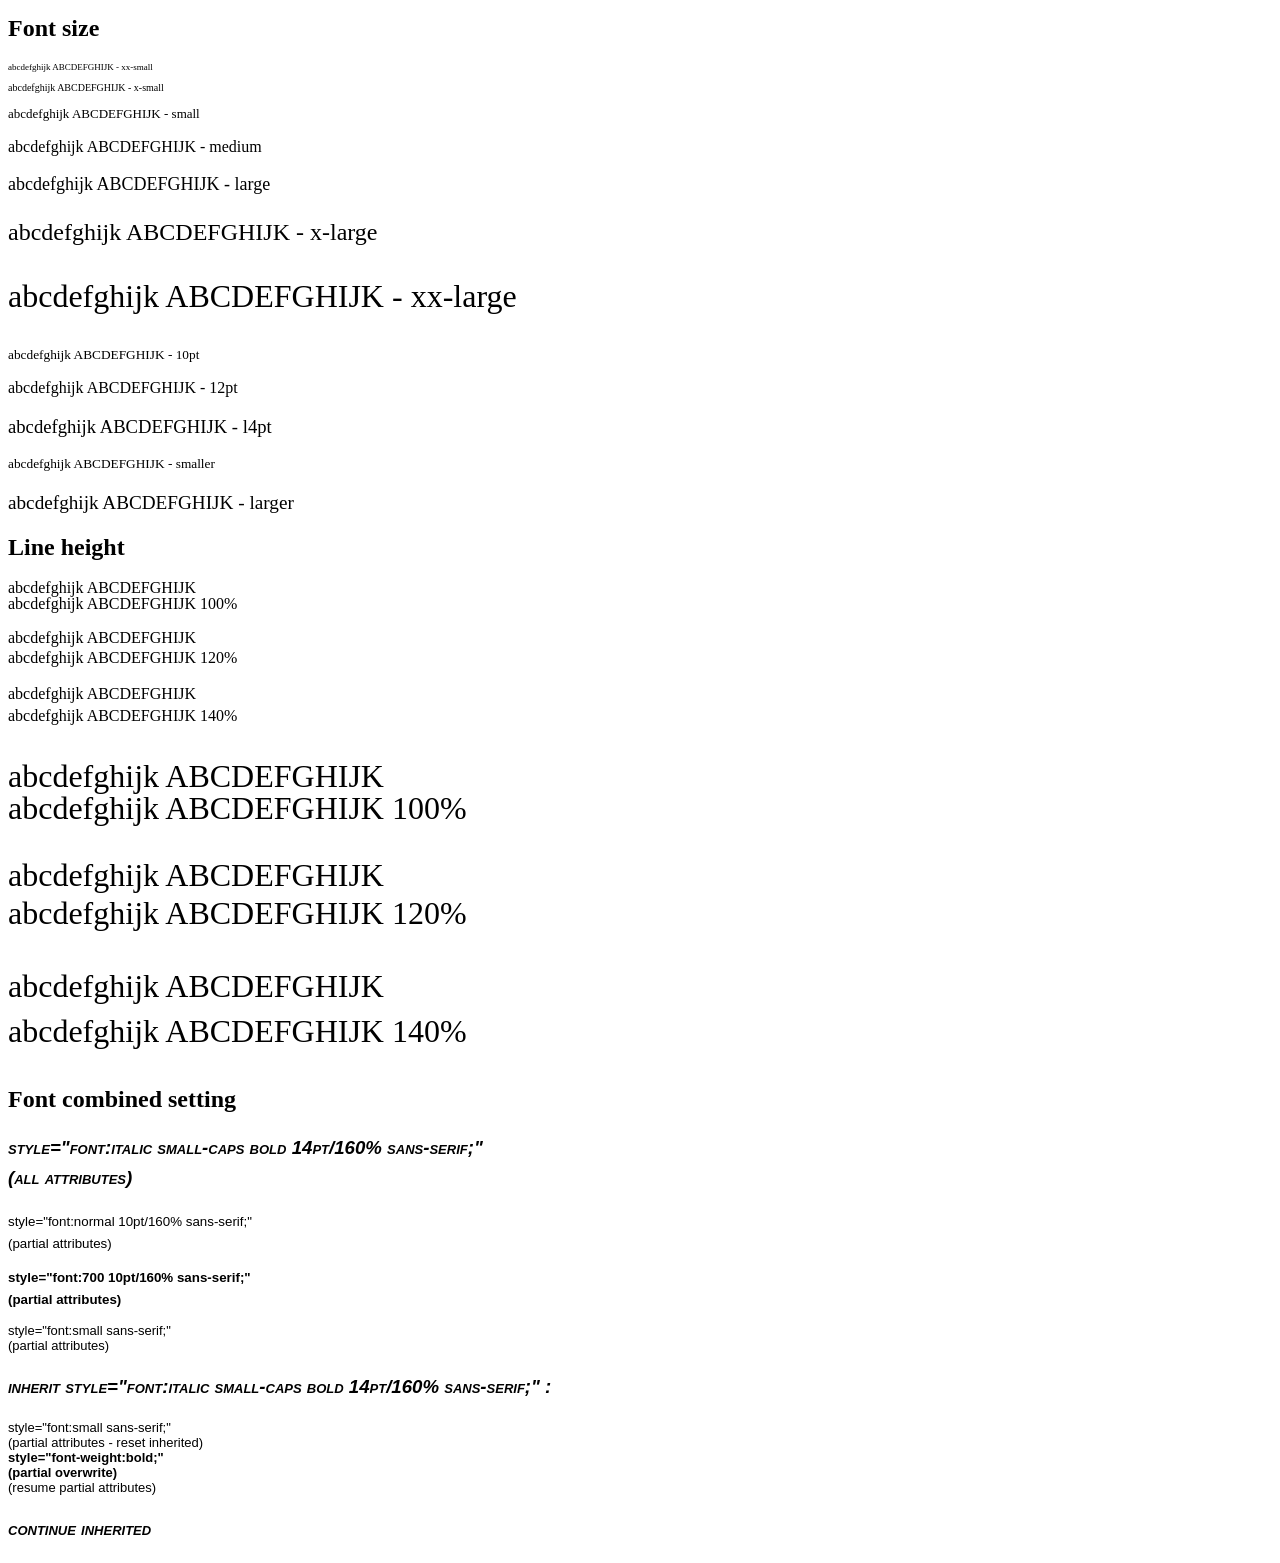
<file: library/dompdf/www/test/css_font_selection.html>
<!DOCTYPE HTML PUBLIC "-//W3C//DTD HTML 4.01 Transitional//EN" "http://www.w3.org/TR/html4/loose.dtd">
<html>
<head>
<meta http-equiv="Content-Type" content="text/html; charset=iso-8859-15">
</head>
<body>

<h1>Font Selection</h1>

<p>Available font-family:</p>
<ul>
<li>serif (default) (Aliases: times, times-roman)</li>
<li>sans-serif (Aliases: helvetica)</li>
<li>monospace (Aliases: fixed, courier)</li>
</ul>
<p>Available font-style:</p>
<ul>
<li>normal (default)</li>
<li>italic</li>
</ul>
<p>Available  font-weight:</p>
<ul>
<li>normal (default)</li>
<li>bold</li>
</ul>
<p>Other variations are falling back to a combination of the above</p>
<p>Special fonts</p>
<ul>
<li>symbol</li>
<li>zapfdingbats</li>
</ul>

<h2>Font selection</h2>

<p style="font-family:sans-serif;">abcdefghijk ABCDEFGHIJK - (Helvetica) - (sans-serif) - sans-serif</p>
<p style="font-family:helvetica;">abcdefghijk ABCDEFGHIJK - (Helvetica) - (sans-serif) - helvetica</p>
<p style="font-family:serif;">abcdefghijk ABCDEFGHIJK - (Times-Roman) - (serif) - serif</p>
<p style="font-family:times;">abcdefghijk ABCDEFGHIJK - (Times-Roman) - (serif) - times</p>
<p style="font-family:times-roman;">abcdefghijk ABCDEFGHIJK - (Times-Roman) - (serif) - times-roman</p>
<p style="font-family:monospace;">abcdefghijk ABCDEFGHIJK - (Courier)- (monospace) - mononospace</p>
<p style="font-family:fixed;">abcdefghijk ABCDEFGHIJK - (Courier)- (monospace) - fixed</p>
<p style="font-family:courier;">abcdefghijk ABCDEFGHIJK - (Courier)- (monospace) - courier</p>

<h2>Font search path</h2>

<p style="font-family:dummy1,dummy2;">abcdefghijk ABCDEFGHIJK - serif - "font-family:dummy1,dummy2;"</p>
<p style="font-family:dummy1,dummy2,sans-serif;">abcdefghijk ABCDEFGHIJK - sans-serif - "font-family:dummy1,dummy2,sans-serif;"</p>
<p style="font-family:sans-serif,dummy1,dummy2;">abcdefghijk ABCDEFGHIJK - sans-serif - "font-family:sans-serif,dummy1,dummy2;"</p>
<p style="font-family:sans-serif,courier;">abcdefghijk ABCDEFGHIJK - sans-serif - "font-family:sans-serif,courier;"</p>

<h2>Font variations</h2>

<p style="font-style:normal; font-weight:normal;">abcdefghijk ABCDEFGHIJK - serif - normal - "font-style:normal; font-weight:normal;"</p>
<p style="font-style:normal; font-weight:lighter;">abcdefghijk ABCDEFGHIJK - serif - normal - "font-style:normal; font-weight:lighter;"</p>
<p style="font-style:normal; font-weight:100;">abcdefghijk ABCDEFGHIJK - serif - normal - "font-style:normal; font-weight:100;"</p>
<p style="font-style:normal; font-weight:200;">abcdefghijk ABCDEFGHIJK - serif - normal - "font-style:normal; font-weight:200;"</p>
<p style="font-style:normal; font-weight:300;">abcdefghijk ABCDEFGHIJK - serif - normal - "font-style:normal; font-weight:300;"</p>
<p style="font-style:normal; font-weight:400;">abcdefghijk ABCDEFGHIJK - serif - normal - "font-style:normal; font-weight:400;"</p>
<p style="font-style:normal; font-weight:500;">abcdefghijk ABCDEFGHIJK - serif - normal - "font-style:normal; font-weight:500;"</p>
<p style="font-style:normal; font-weight:600;">abcdefghijk ABCDEFGHIJK - serif - bold - "font-style:normal; font-weight:600;"</p>
<p style="font-style:normal; font-weight:700;">abcdefghijk ABCDEFGHIJK - serif - bold - "font-style:normal; font-weight:700;"</p>
<p style="font-style:normal; font-weight:800;">abcdefghijk ABCDEFGHIJK - serif - bold - "font-style:normal; font-weight:800;"</p>
<p style="font-style:normal; font-weight:900;">abcdefghijk ABCDEFGHIJK - serif - bold - "font-style:normal; font-weight:900;"</p>
<p style="font-style:normal; font-weight:bold;">abcdefghijk ABCDEFGHIJK - serif - bold - "font-style:normal; font-weight:bold;"</p>
<p style="font-style:normal; font-weight:bolder;">abcdefghijk ABCDEFGHIJK - serif - bold - "font-style:normal; font-weight:bolder;"</p>
<p style="font-style:italic; font-weight:normal;">abcdefghijk ABCDEFGHIJK - serif - italic - "font-style:italic; font-weight:normal;"</p>
<p style="font-style:oblique; font-weight:normal;">abcdefghijk ABCDEFGHIJK - serif - italic - "font-style:oblique; font-weight:normal;"</p>
<p style="font-style:italic; font-weight:bold;">abcdefghijk ABCDEFGHIJK - serif - bold_italic - "font-style:italic; font-weight:bold;"</p>
<p style="font-variant:small-caps; font-style:normal; font-weight:normal;">abcdefghijk ABCDEFGHIJK - serif - normal - "font-variant:small-caps; font-style:normal; font-weight:normal;"</p>

<h2>Font size</h2>
<p style="font-size:xx-small">abcdefghijk ABCDEFGHIJK - xx-small</p>
<p style="font-size:x-small">abcdefghijk ABCDEFGHIJK - x-small</p>
<p style="font-size:small">abcdefghijk ABCDEFGHIJK - small</p>
<p style="font-size:medium">abcdefghijk ABCDEFGHIJK - medium</p>
<p style="font-size:large">abcdefghijk ABCDEFGHIJK - large</p>
<p style="font-size:x-large">abcdefghijk ABCDEFGHIJK - x-large</p>
<p style="font-size:xx-large">abcdefghijk ABCDEFGHIJK - xx-large</p>
<p style="font-size:10pt">abcdefghijk ABCDEFGHIJK - 10pt</p>
<p style="font-size:12pt">abcdefghijk ABCDEFGHIJK - 12pt</p>
<p style="font-size:14pt">abcdefghijk ABCDEFGHIJK - l4pt</p>
<p style="font-size:smaller">abcdefghijk ABCDEFGHIJK - smaller</p>
<p style="font-size:larger">abcdefghijk ABCDEFGHIJK - larger</p>

<h2>Line height</h2>
<p style="line-height:100%">abcdefghijk ABCDEFGHIJK<br>abcdefghijk ABCDEFGHIJK 100%</p>
<p style="line-height:120%">abcdefghijk ABCDEFGHIJK<br>abcdefghijk ABCDEFGHIJK 120%</p>
<p style="line-height:140%">abcdefghijk ABCDEFGHIJK<br>abcdefghijk ABCDEFGHIJK 140%</p>
<p style="font-size:xx-large;line-height:100%">abcdefghijk ABCDEFGHIJK<br>abcdefghijk ABCDEFGHIJK 100%</p>
<p style="font-size:xx-large;line-height:120%">abcdefghijk ABCDEFGHIJK<br>abcdefghijk ABCDEFGHIJK 120%</p>
<p style="font-size:xx-large;line-height:140%">abcdefghijk ABCDEFGHIJK<br>abcdefghijk ABCDEFGHIJK 140%</p>

<h2>Font combined setting</h2>
<p style="font:italic small-caps bold 14pt/160% sans-serif;">style="font:italic small-caps bold 14pt/160% sans-serif;"<br>(all attributes)</p>
<p style="font:normal 10pt/160% sans-serif;">style="font:normal 10pt/160% sans-serif;"<br>(partial attributes)</p>
<p style="font:700 10pt/160% sans-serif;">style="font:700 10pt/160% sans-serif;"<br>(partial attributes)</p>
<p style="font:small sans-serif;">style="font:small sans-serif;"<br>(partial attributes)</p>
<div style="font:italic small-caps bold 14pt/160% sans-serif;">

<p>inherit style="font:italic small-caps bold 14pt/160% sans-serif;" :</p>

<p style="font:small sans-serif;">
style="font:small sans-serif;"<br>
(partial attributes - reset inherited)<br>
<span style="font-weight:bold;">style="font-weight:bold;"<br>
(partial overwrite)</span><br>
(resume partial attributes)
</p>

<p>continue inherited</p>

</div>

</body>
</html>
</file>
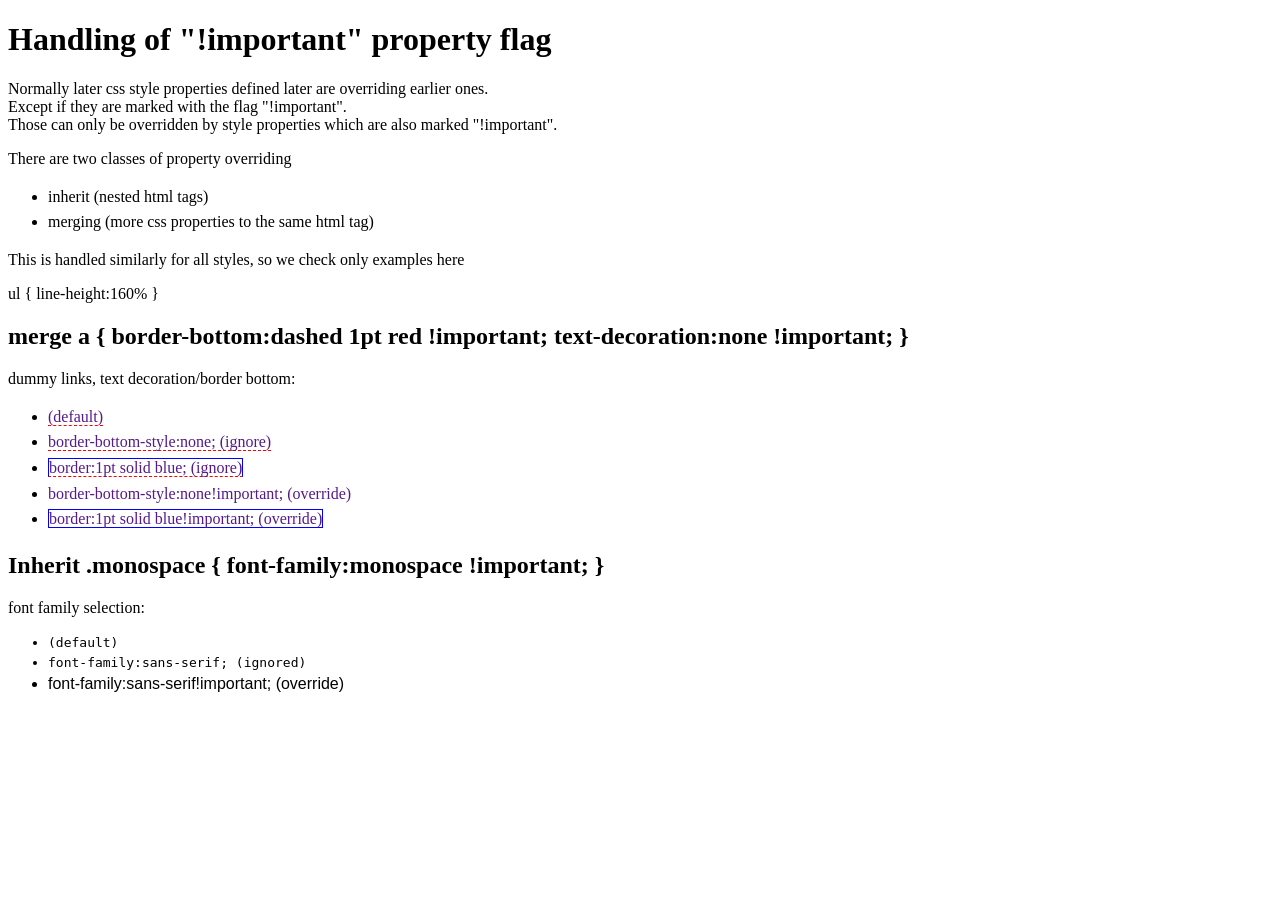
<file: library/dompdf/www/test/css_important_flag.html>
<!DOCTYPE HTML PUBLIC "-//W3C//DTD HTML 4.01 Transitional//EN" "http://www.w3.org/TR/html4/loose.dtd">
<html>
<head>
<meta http-equiv="Content-Type" content="text/html; charset=iso-8859-15">
<style>
ul { line-height:160% }
a {
  border-bottom:dashed 1pt red !important;
  text-decoration:none !important;
}
.monospace { font-family:monospace !important; }

</style>
</head>
<body>

<h1>Handling of "!important" property flag</h1>
<p>
Normally later css style properties defined later are overriding earlier ones.<br>
Except if they are marked with the flag "!important".<br>
Those can only be overridden by style properties which are also marked "!important".
</p>

<p>There are two classes of property overriding</p>
<ul>
<li>inherit (nested html tags)</li>
<li>merging (more css properties to the same html tag)</li>
</ul>
<p>This is handled similarly for all styles, so we check only examples here</p>

<p>ul { line-height:160% }<p>

<h2>merge a { border-bottom:dashed 1pt red !important; text-decoration:none !important; }</h2>

<p>dummy links, text decoration/border bottom:</p>

<ul>
<li><a href="">(default)</a></li>
<li><a href="" style="border-bottom-style:none;">border-bottom-style:none; (ignore)</a></li>
<li><a href="" style="border:1pt solid blue;">border:1pt solid blue; (ignore)</a></li>
<li><a href="" style="border-bottom-style:none!important;">border-bottom-style:none!important; (override)</a></li>
<li><a href="" style="border:1pt solid blue!important;">border:1pt solid blue!important; (override)</a></li>
</ul>

<h2>Inherit .monospace { font-family:monospace !important; }</h2>
<p>font family selection:</p>
<ul class="monospace">
<li>(default)</li>
<li class="font-family:sans-serif;">font-family:sans-serif; (ignored)</li>
<li style="font-family:sans-serif!important;">font-family:sans-serif!important; (override)</li>
</ul>

</body>
</html>
</file>
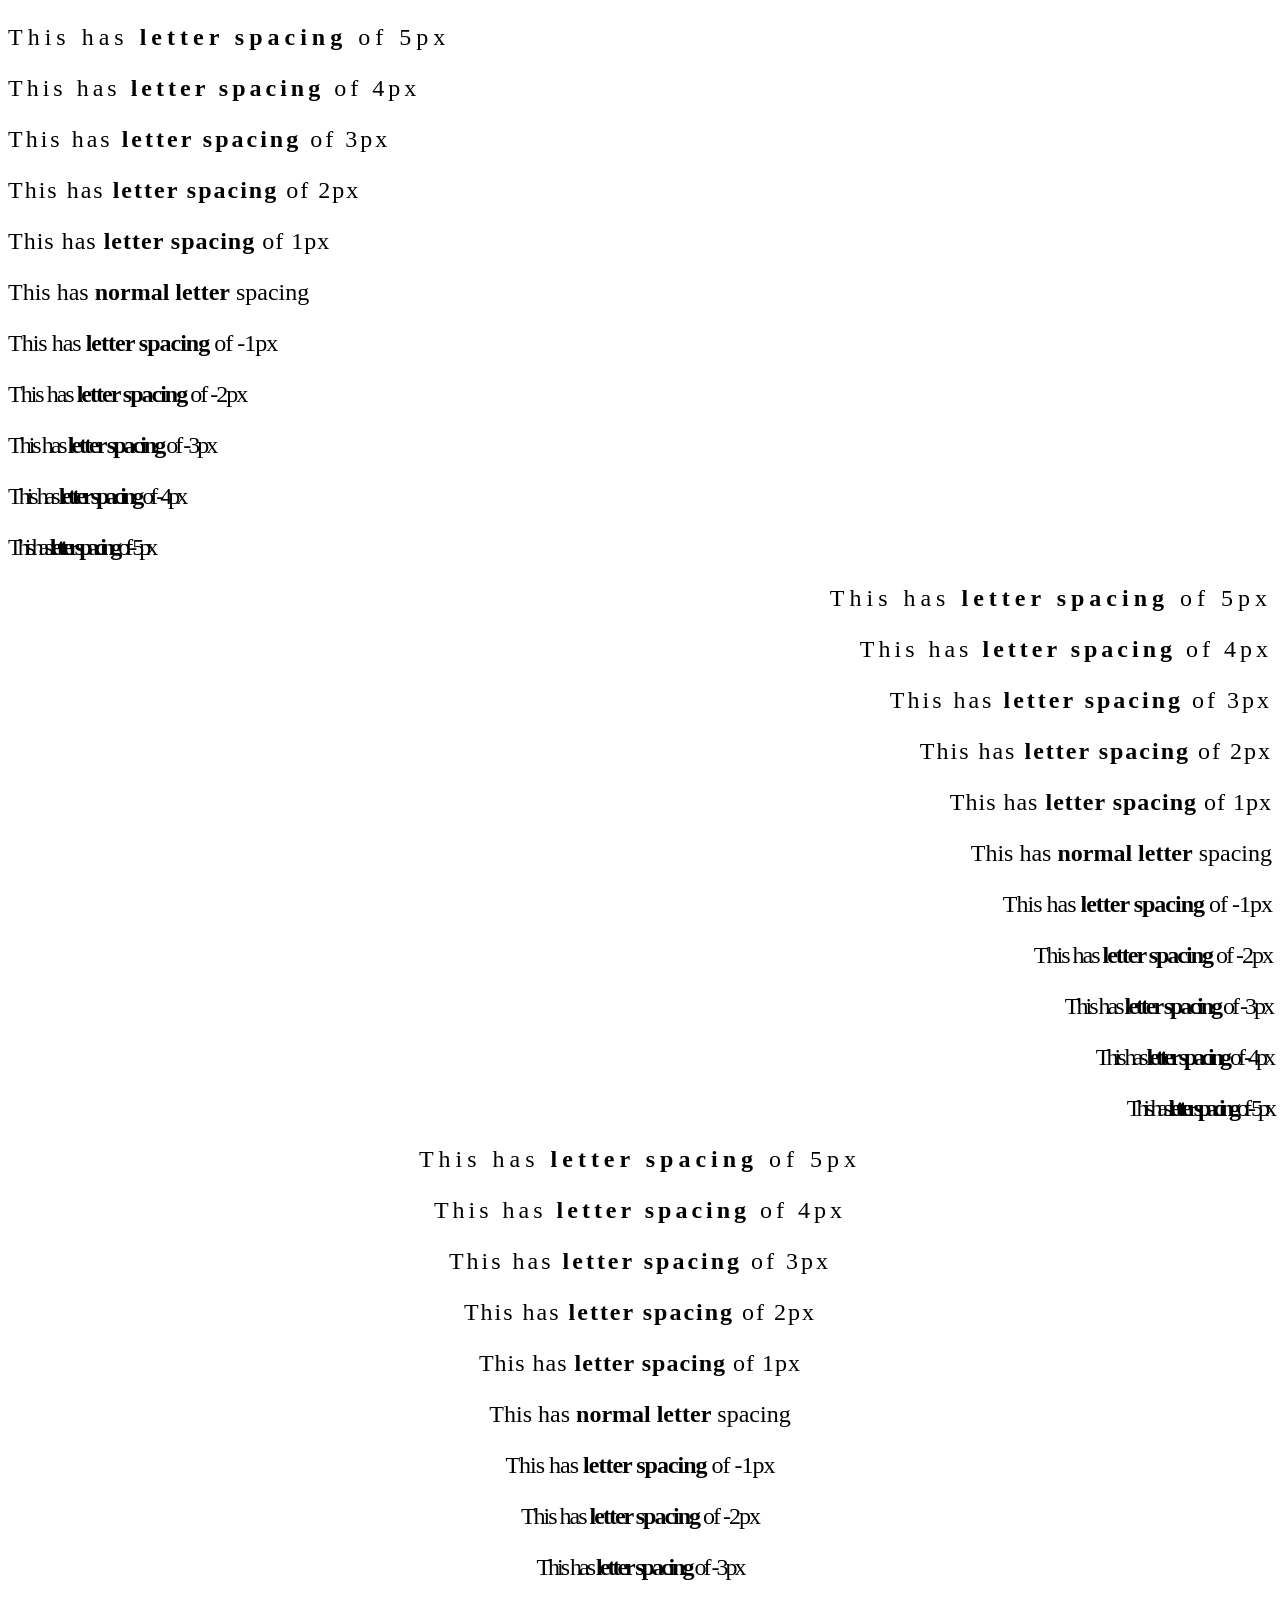
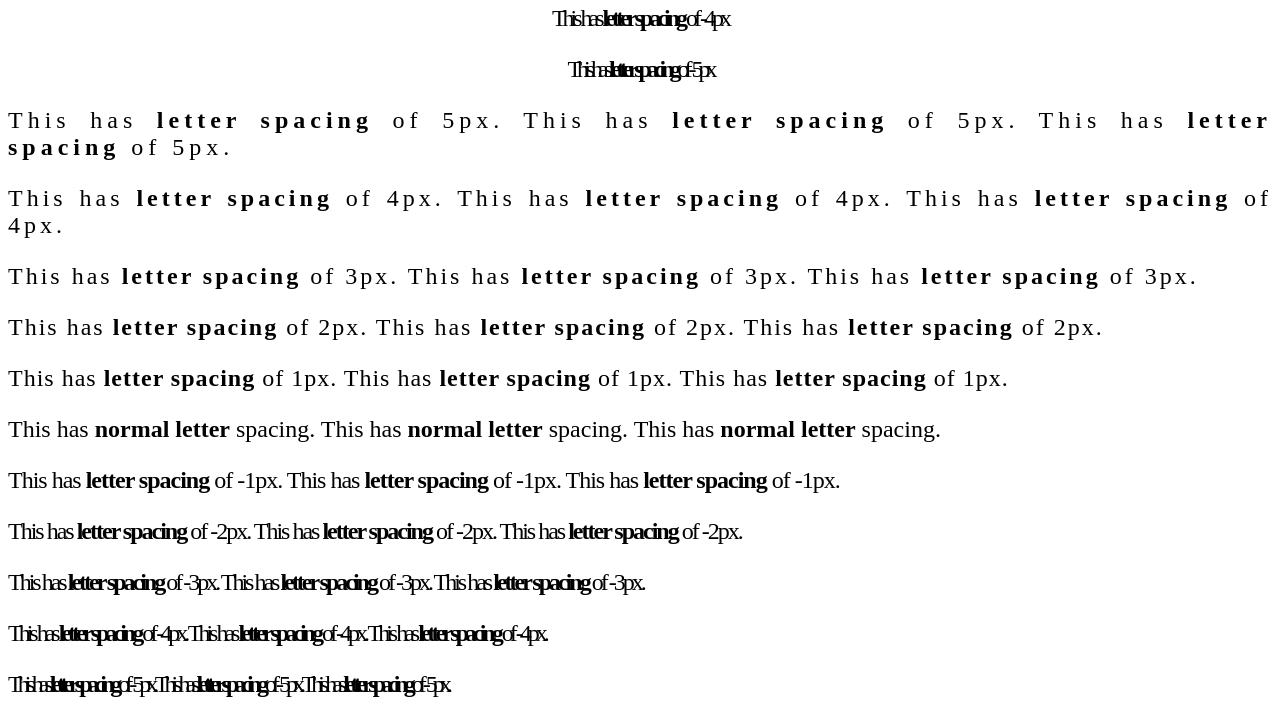
<file: library/dompdf/www/test/css_letter_spacing.html>
<!DOCTYPE HTML PUBLIC "-//W3C//DTD HTML 4.01 Transitional//EN" "http://www.w3.org/TR/html4/loose.dtd">
<html>
<head>
<meta http-equiv="Content-Type" content="text/html; charset=iso-8859-15">
<style>
p {
  font-size: 150%;
}
div {
	page-break-after: always;
}
.example5 {
  letter-spacing: 5px;
}
.example4 {
  letter-spacing: 4px;
}
.example3 {
  letter-spacing: 3px;
}
.example2 {
  letter-spacing: 2px;
}
.example1 {
  letter-spacing: 1px;
}
.example_1 {
  letter-spacing: -1px;
}
.example_2 {
  letter-spacing: -2px;
}
.example_3 {
  letter-spacing: -3px;
}
.example_4 {
  letter-spacing: -4px;
}
.example_5 {
  letter-spacing: -5px;
}
</style>
</head>
<body>
	
<div style="text-align: left;">
<p class="example5">This has <strong>letter spacing</strong> of 5px</p>
<p class="example4">This has <strong>letter spacing</strong> of 4px</p>
<p class="example3">This has <strong>letter spacing</strong> of 3px</p>
<p class="example2">This has <strong>letter spacing</strong> of 2px</p>
<p class="example1">This has <strong>letter spacing</strong> of 1px</p>
<p>This has <strong>normal letter</strong> spacing</p>
<p class="example_1">This has <strong>letter spacing</strong> of -1px</p>
<p class="example_2">This has <strong>letter spacing</strong> of -2px</p>
<p class="example_3">This has <strong>letter spacing</strong> of -3px</p>
<p class="example_4">This has <strong>letter spacing</strong> of -4px</p>
<p class="example_5">This has <strong>letter spacing</strong> of -5px</p>
</div>
  
<div style="text-align: right;">
<p class="example5">This has <strong>letter spacing</strong> of 5px</p>
<p class="example4">This has <strong>letter spacing</strong> of 4px</p>
<p class="example3">This has <strong>letter spacing</strong> of 3px</p>
<p class="example2">This has <strong>letter spacing</strong> of 2px</p>
<p class="example1">This has <strong>letter spacing</strong> of 1px</p>
<p>This has <strong>normal letter</strong> spacing</p>
<p class="example_1">This has <strong>letter spacing</strong> of -1px</p>
<p class="example_2">This has <strong>letter spacing</strong> of -2px</p>
<p class="example_3">This has <strong>letter spacing</strong> of -3px</p>
<p class="example_4">This has <strong>letter spacing</strong> of -4px</p>
<p class="example_5">This has <strong>letter spacing</strong> of -5px</p>
</div>
  
<div style="text-align: center;">
<p class="example5">This has <strong>letter spacing</strong> of 5px</p>
<p class="example4">This has <strong>letter spacing</strong> of 4px</p>
<p class="example3">This has <strong>letter spacing</strong> of 3px</p>
<p class="example2">This has <strong>letter spacing</strong> of 2px</p>
<p class="example1">This has <strong>letter spacing</strong> of 1px</p>
<p>This has <strong>normal letter</strong> spacing</p>
<p class="example_1">This has <strong>letter spacing</strong> of -1px</p>
<p class="example_2">This has <strong>letter spacing</strong> of -2px</p>
<p class="example_3">This has <strong>letter spacing</strong> of -3px</p>
<p class="example_4">This has <strong>letter spacing</strong> of -4px</p>
<p class="example_5">This has <strong>letter spacing</strong> of -5px</p>
</div>
  
<div style="text-align: justify;">
<p class="example5">This has <strong>letter spacing</strong> of 5px. This has <strong>letter spacing</strong> of 5px. This has <strong>letter spacing</strong> of 5px. </p>
<p class="example4">This has <strong>letter spacing</strong> of 4px. This has <strong>letter spacing</strong> of 4px. This has <strong>letter spacing</strong> of 4px. </p>
<p class="example3">This has <strong>letter spacing</strong> of 3px. This has <strong>letter spacing</strong> of 3px. This has <strong>letter spacing</strong> of 3px. </p>
<p class="example2">This has <strong>letter spacing</strong> of 2px. This has <strong>letter spacing</strong> of 2px. This has <strong>letter spacing</strong> of 2px. </p>
<p class="example1">This has <strong>letter spacing</strong> of 1px. This has <strong>letter spacing</strong> of 1px. This has <strong>letter spacing</strong> of 1px. </p>
<p>This has <strong>normal letter</strong> spacing. This has <strong>normal letter</strong> spacing. This has <strong>normal letter</strong> spacing. </p>
<p class="example_1">This has <strong>letter spacing</strong> of -1px. This has <strong>letter spacing</strong> of -1px. This has <strong>letter spacing</strong> of -1px. </p>
<p class="example_2">This has <strong>letter spacing</strong> of -2px. This has <strong>letter spacing</strong> of -2px. This has <strong>letter spacing</strong> of -2px. </p>
<p class="example_3">This has <strong>letter spacing</strong> of -3px. This has <strong>letter spacing</strong> of -3px. This has <strong>letter spacing</strong> of -3px. </p>
<p class="example_4">This has <strong>letter spacing</strong> of -4px. This has <strong>letter spacing</strong> of -4px. This has <strong>letter spacing</strong> of -4px. </p>
<p class="example_5">This has <strong>letter spacing</strong> of -5px. This has <strong>letter spacing</strong> of -5px. This has <strong>letter spacing</strong> of -5px. </p>
</div>

</body> </html>
</file>
